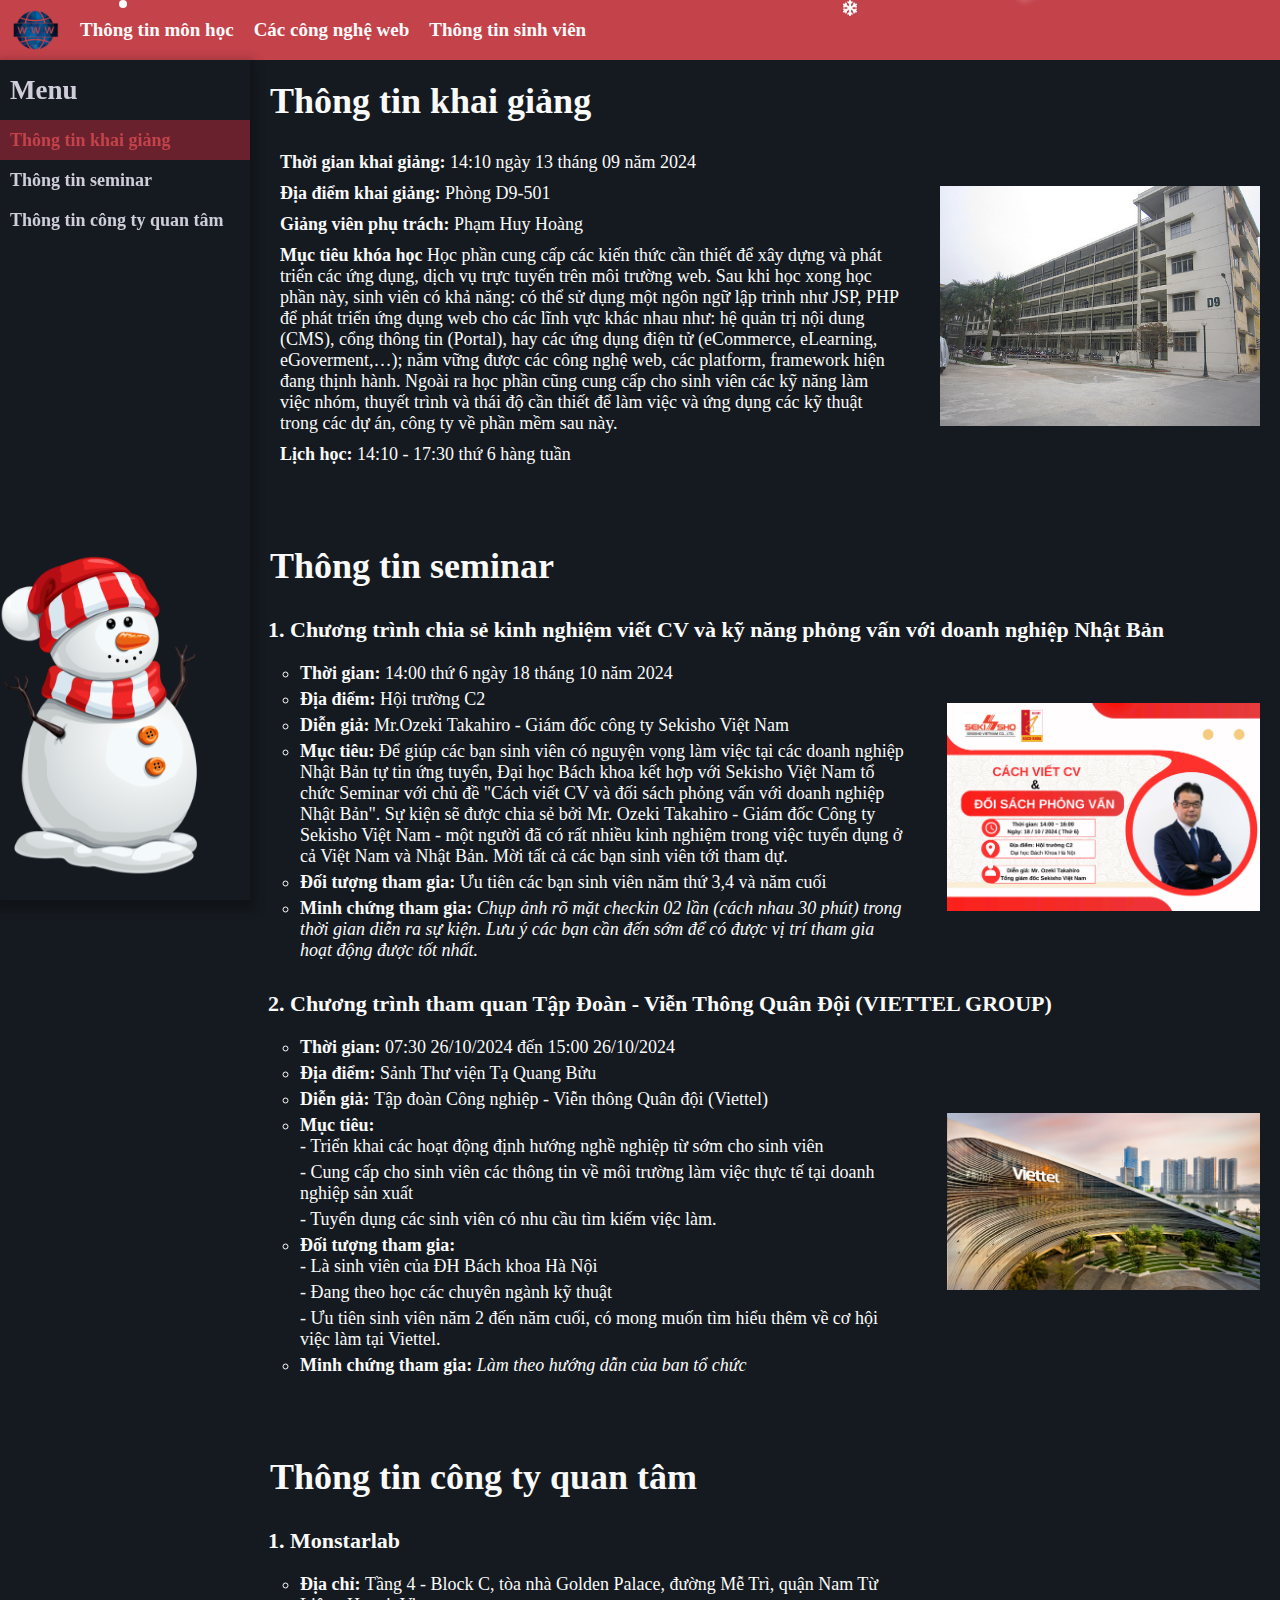
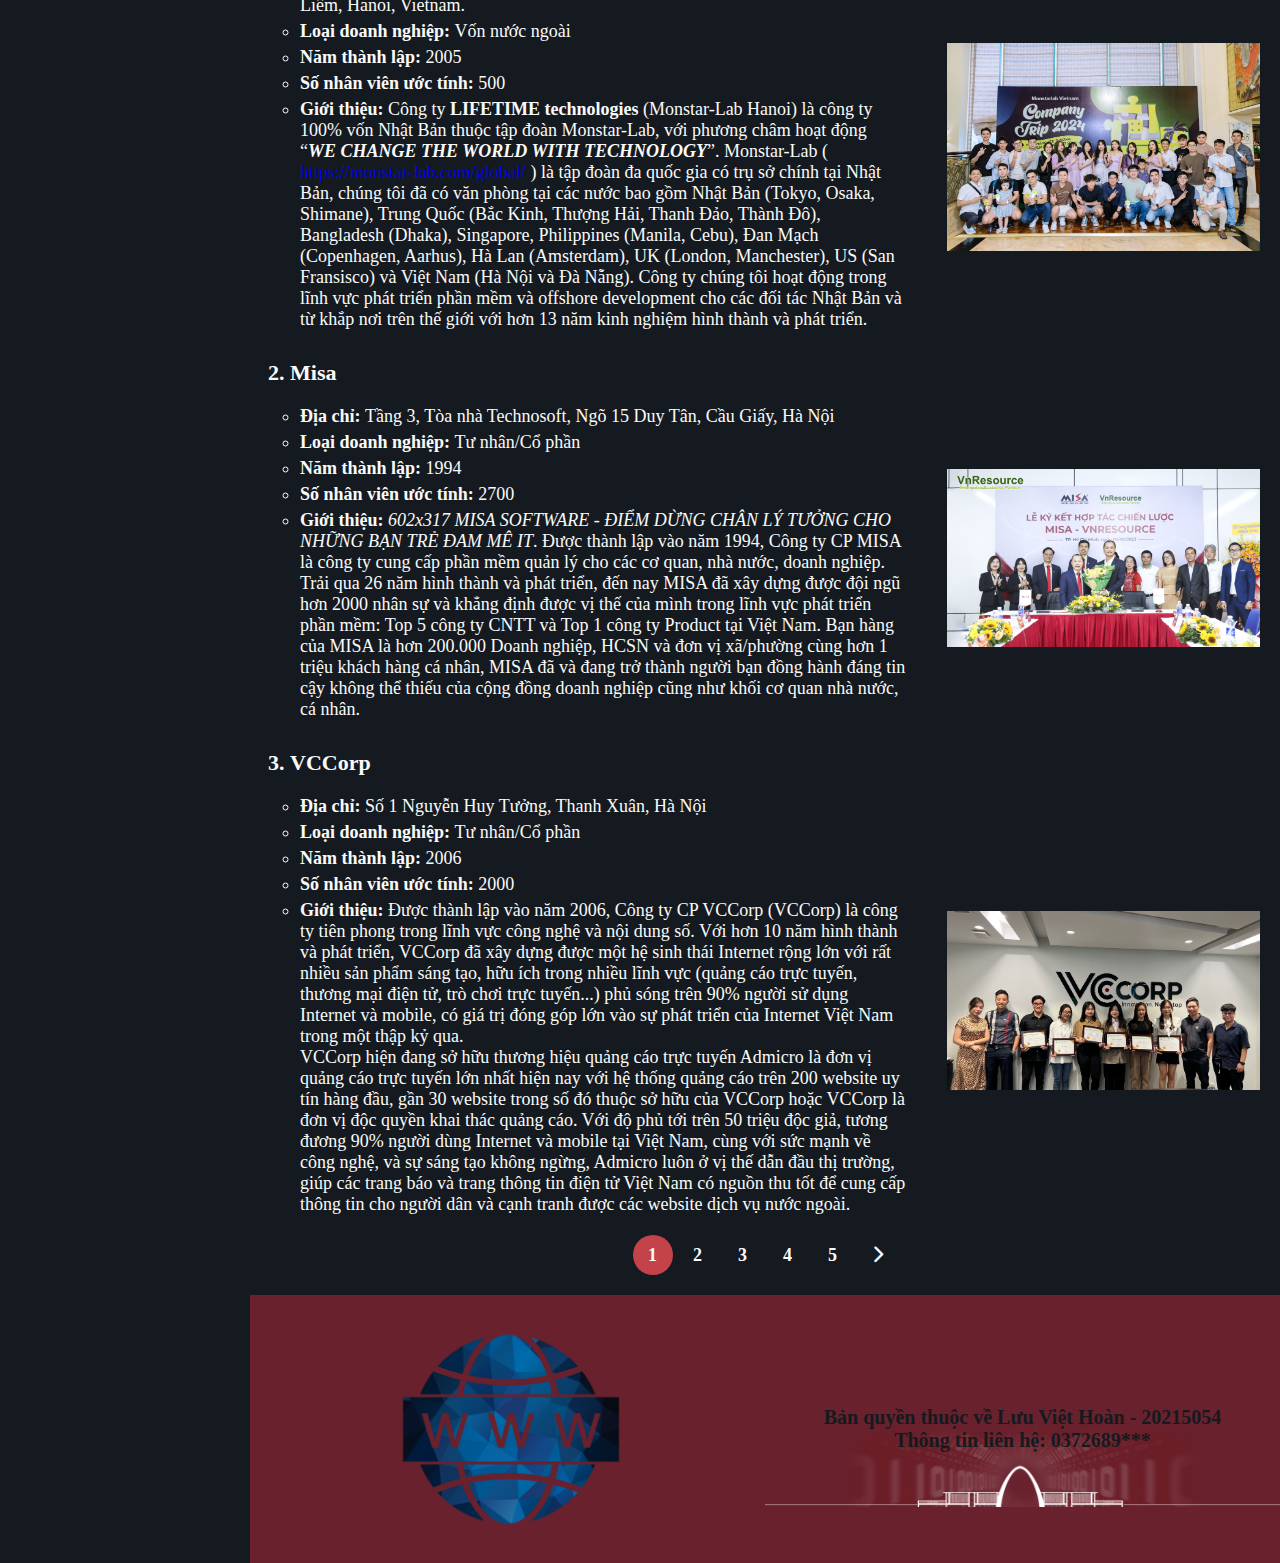
<file: src/index.html>
<!DOCTYPE html>
<html lang="en">
  <head>
    <meta charset="UTF-8" />
    <meta name="viewport" content="width=device-width, initial-scale=1.0" />
    <title>ORA1 - 20215054</title>
    <link rel="stylesheet" href="assets/css/styles.css" />
    <link rel="stylesheet" href="assets/css/index.css" />
    <link
      rel="stylesheet"
      href="https://cdnjs.cloudflare.com/ajax/libs/font-awesome/6.6.0/css/all.min.css"
    />
  </head>
  <body>
    <div class="snow-fall">
      <div class="snow-man">
        <img src="assets/images/snow-man.png" alt="snow-man" />
      </div>
      <div class="snows"></div>
    </div>

    <div class="header">
      <a class="logo-a" href="index.html">
        <img class="logo" src="assets/images/logo.png" />
      </a>

      <div class="header-items">
        <a href="info.html" class="header-item">Thông tin môn học</a>
        <a href="web.html" class="header-item">Các công nghệ web</a>
        <a href="profile.html" class="header-item">Thông tin sinh viên</a>
      </div>

      <button class="sidebar-btn" onclick="handleSidebarOpen()">
        <i class="fa-solid fa-bars"></i>
      </button>
    </div>

    <div class="overlay"></div>

    <div class="menu">
      <a href="info.html" class="menu-item"><i class="fa-solid fa-book"></i></a>
      <a href="web.html" class="menu-item"><i class="fa-solid fa-gear"></i></a>
      <a href="profile.html" class="menu-item">
        <i class="fa-solid fa-address-card"></i
      ></a>
    </div>

    <div class="sidebar">
      <div class="sidebar-header">
        <h2>Menu</h2>
        <button class="sidebar-close-btn" onclick="handleSidebarClose()">
          <i class="fa-solid fa-xmark"></i>
        </button>
      </div>

      <div class="sidebar-content">
        <a
          class="sidebar-item"
          href="#article-1"
          onclick="handleSidebarClick(this)"
          >Thông tin khai giảng</a
        >
        <a
          class="sidebar-item"
          href="#article-2"
          onclick="handleSidebarClick(this)"
          >Thông tin seminar</a
        >
        <a
          class="sidebar-item"
          href="#article-3"
          onclick="handleSidebarClick(this)"
          >Thông tin công ty quan tâm</a
        >
        <a
          class="sidebar-item"
          href="#article-4"
          onclick="handleSidebarClick(this)"
        ></a>
      </div>
    </div>

    <div class="main">
      <div class="article" id="article-1">
        <h1>Thông tin khai giảng</h1>
        <div class="article-content">
          <div class="article-left">
            <span
              ><strong>Thời gian khai giảng: </strong>14:10 ngày 13 tháng 09 năm
              2024</span
            >
            <span><strong>Địa điểm khai giảng: </strong>Phòng D9-501</span>
            <span><strong>Giảng viên phụ trách: </strong>Phạm Huy Hoàng</span>
            <span
              ><strong>Mục tiêu khóa học </strong>Học phần cung cấp các kiến
              thức cần thiết để xây dựng và phát triển các ứng dụng, dịch vụ
              trực tuyến trên môi trường web. Sau khi học xong học phần này,
              sinh viên có khả năng: có thể sử dụng một ngôn ngữ lập trình như
              JSP, PHP để phát triển ứng dụng web cho các lĩnh vực khác nhau
              như: hệ quản trị nội dung (CMS), cổng thông tin (Portal), hay các
              ứng dụng điện tử (eCommerce, eLearning, eGoverment,…); nắm vững
              được các công nghệ web, các platform, framework hiện đang thịnh
              hành. Ngoài ra học phần cũng cung cấp cho sinh viên các kỹ năng
              làm việc nhóm, thuyết trình và thái độ cần thiết để làm việc và
              ứng dụng các kỹ thuật trong các dự án, công ty về phần mềm sau
              này.</span
            >
            <span
              ><strong>Lịch học: </strong>14:10 - 17:30 thứ 6 hàng tuần</span
            >
          </div>
          <div class="article-right">
            <a href="https://ctt.hust.edu.vn/#" target="_blank">
              <img src="assets/images/Index/d9.jpg" alt="avatar" />
            </a>
          </div>
        </div>
      </div>

      <div class="article" id="article-2">
        <h1>Thông tin seminar</h1>
        <ol class="content-list">
          <li>
            <span
              >Chương trình chia sẻ kinh nghiệm viết CV và kỹ năng phỏng vấn với
              doanh nghiệp Nhật Bản</span
            >
            <div class="article-content">
              <div class="article-left">
                <ul class="content-item-list">
                  <li>
                    <strong>Thời gian: </strong>14:00 thứ 6 ngày 18 tháng 10 năm
                    2024
                  </li>
                  <li><strong>Địa điểm: </strong>Hội trường C2</li>
                  <li>
                    <strong>Diễn giả: </strong>Mr.Ozeki Takahiro - Giám đốc công
                    ty Sekisho Việt Nam
                  </li>
                  <li>
                    <strong>Mục tiêu: </strong>Để giúp các bạn sinh viên có
                    nguyện vọng làm việc tại các doanh nghiệp Nhật Bản tự tin
                    ứng tuyển, Đại học Bách khoa kết hợp với Sekisho Việt Nam tổ
                    chức Seminar với chủ đề "Cách viết CV và đối sách phỏng vấn
                    với doanh nghiệp Nhật Bản". Sự kiện sẽ được chia sẻ bởi Mr.
                    Ozeki Takahiro - Giám đốc Công ty Sekisho Việt Nam - một
                    người đã có rất nhiều kinh nghiệm trong việc tuyển dụng ở cả
                    Việt Nam và Nhật Bản. Mời tất cả các bạn sinh viên tới tham
                    dự.
                  </li>
                  <li>
                    <strong>Đối tượng tham gia: </strong>Ưu tiên các bạn sinh
                    viên năm thứ 3,4 và năm cuối
                  </li>
                  <li>
                    <strong>Minh chứng tham gia: </strong>
                    <em
                      >Chụp ảnh rõ mặt checkin 02 lần (cách nhau 30 phút) trong
                      thời gian diễn ra sự kiện. Lưu ý các bạn cần đến sớm để có
                      được vị trí tham gia hoạt động được tốt nhất.</em
                    >
                  </li>
                </ul>
              </div>

              <div class="article-right">
                <a
                  href="https://ctsv.hust.edu.vn/#/hoat-dong/12205/chi-tiet"
                  target="_blank"
                >
                  <img
                    src="assets/images/Index/seminar-1.jpg"
                    alt="seminar-1"
                  />
                </a>
              </div>
            </div>
          </li>

          <li>
            <span
              >Chương trình tham quan Tập Đoàn - Viễn Thông Quân Đội (VIETTEL
              GROUP)</span
            >
            <div class="article-content">
              <div class="article-left">
                <ul class="content-item-list">
                  <li>
                    <strong>Thời gian: </strong>07:30 26/10/2024 đến 15:00
                    26/10/2024
                  </li>
                  <li><strong>Địa điểm: </strong>Sảnh Thư viện Tạ Quang Bửu</li>
                  <li>
                    <strong>Diễn giả: </strong>Tập đoàn Công nghiệp - Viễn thông
                    Quân đội (Viettel)
                  </li>
                  <li>
                    <strong>Mục tiêu: </strong>
                    <div class="content-sub-list">
                      <span
                        >- Triển khai các hoạt động định hướng nghề nghiệp từ
                        sớm cho sinh viên</span
                      >
                      <span
                        >- Cung cấp cho sinh viên các thông tin về môi trường
                        làm việc thực tế tại doanh nghiệp sản xuất</span
                      >
                      <span
                        >- Tuyển dụng các sinh viên có nhu cầu tìm kiếm việc
                        làm.</span
                      >
                    </div>
                  </li>
                  <li>
                    <strong>Đối tượng tham gia: </strong>
                    <div class="content-sub-list">
                      <span>- Là sinh viên của ĐH Bách khoa Hà Nội</span>
                      <span>- Đang theo học các chuyên ngành kỹ thuật</span>
                      <span
                        >- Ưu tiên sinh viên năm 2 đến năm cuối, có mong muốn
                        tìm hiểu thêm về cơ hội việc làm tại Viettel.</span
                      >
                    </div>
                  </li>
                  <li>
                    <strong>Minh chứng tham gia: </strong>
                    <em>Làm theo hướng dẫn của ban tổ chức</em>
                  </li>
                </ul>
              </div>

              <div class="article-right">
                <a
                  href="https://ctsv.hust.edu.vn/#/hoat-dong/12211/chi-tiet"
                  target="_blank"
                >
                  <img
                    src="assets/images/Index/seminar-2.jpg"
                    alt="seminar-2"
                  />
                </a>
              </div>
            </div>
          </li>
        </ol>
      </div>

      <div class="article" id="article-3">
        <h1>Thông tin công ty quan tâm</h1>
        <ol class="content-list">
          <li>
            <span>Monstarlab</span>
            <div class="article-content">
              <div class="article-left">
                <ul class="content-item-list">
                  <li>
                    <strong>Địa chỉ: </strong>Tầng 4 - Block C, tòa nhà Golden
                    Palace, đường Mễ Trì, quận Nam Từ Liêm, Hanoi, Vietnam.
                  </li>
                  <li><strong>Loại doanh nghiệp: </strong>Vốn nước ngoài</li>
                  <li><strong>Năm thành lập: </strong>2005</li>
                  <li><strong>Số nhân viên ước tính: </strong>500</li>
                  <li>
                    <strong>Giới thiệu: </strong>Công ty
                    <strong>LIFETIME technologies</strong> (Monstar-Lab Hanoi)
                    là công ty 100% vốn Nhật Bản thuộc tập đoàn Monstar-Lab, với
                    phương châm hoạt động “<strong
                      ><em>WE CHANGE THE WORLD WITH TECHNOLOGY</em></strong
                    >”. Monstar-Lab (
                    <a href="https://monstar-lab.com/global/" target="_blank"
                      >https://monstar-lab.com/global/</a
                    >
                    ) là tập đoàn đa quốc gia có trụ sở chính tại Nhật Bản,
                    chúng tôi đã có văn phòng tại các nước bao gồm Nhật Bản
                    (Tokyo, Osaka, Shimane), Trung Quốc (Bắc Kinh, Thượng Hải,
                    Thanh Đảo, Thành Đô), Bangladesh (Dhaka), Singapore,
                    Philippines (Manila, Cebu), Đan Mạch (Copenhagen, Aarhus),
                    Hà Lan (Amsterdam), UK (London, Manchester), US (San
                    Fransisco) và Việt Nam (Hà Nội và Đà Nẵng). Công ty chúng
                    tôi hoạt động trong lĩnh vực phát triển phần mềm và offshore
                    development cho các đối tác Nhật Bản và từ khắp nơi trên thế
                    giới với hơn 13 năm kinh nghiệm hình thành và phát triển.
                  </li>
                </ul>
              </div>

              <div class="article-right">
                <a href="https://monstar-lab.com/vn/" target="_blank">
                  <img src="assets/images/Index/company-1.jpg" alt="com-1" />
                </a>
              </div>
            </div>
          </li>

          <li>
            <span>Misa</span>
            <div class="article-content">
              <div class="article-left">
                <ul class="content-item-list">
                  <li>
                    <strong>Địa chỉ: </strong>Tầng 3, Tòa nhà Technosoft, Ngõ 15
                    Duy Tân, Cầu Giấy, Hà Nội
                  </li>
                  <li><strong>Loại doanh nghiệp: </strong>Tư nhân/Cổ phần</li>
                  <li><strong>Năm thành lập: </strong>1994</li>
                  <li><strong>Số nhân viên ước tính: </strong>2700</li>
                  <li>
                    <strong>Giới thiệu: </strong
                    ><em
                      >602x317 MISA SOFTWARE - ĐIỂM DỪNG CHÂN LÝ TƯỞNG CHO NHỮNG
                      BẠN TRẺ ĐAM MÊ IT</em
                    >. Được thành lập vào năm 1994, Công ty CP MISA là công ty
                    cung cấp phần mềm quản lý cho các cơ quan, nhà nước, doanh
                    nghiệp. Trải qua 26 năm hình thành và phát triển, đến nay
                    MISA đã xây dựng được đội ngũ hơn 2000 nhân sự và khẳng định
                    được vị thế của mình trong lĩnh vực phát triển phần mềm: Top
                    5 công ty CNTT và Top 1 công ty Product tại Việt Nam. Bạn
                    hàng của MISA là hơn 200.000 Doanh nghiệp, HCSN và đơn vị
                    xã/phường cùng hơn 1 triệu khách hàng cá nhân, MISA đã và
                    đang trở thành người bạn đồng hành đáng tin cậy không thể
                    thiếu của cộng đồng doanh nghiệp cũng như khối cơ quan nhà
                    nước, cá nhân.
                  </li>
                </ul>
              </div>
              <div class="article-right">
                <a href="https://www.misa.vn/" target="_blank">
                  <img src="assets/images/Index/company-2.png" alt="com-2" />
                </a>
              </div>
            </div>
          </li>

          <li>
            <span>VCCorp</span>
            <div class="article-content">
              <div class="article-left">
                <ul class="content-item-list">
                  <li>
                    <strong>Địa chỉ: </strong>Số 1 Nguyễn Huy Tưởng, Thanh Xuân,
                    Hà Nội
                  </li>
                  <li><strong>Loại doanh nghiệp: </strong>Tư nhân/Cổ phần</li>
                  <li><strong>Năm thành lập: </strong>2006</li>
                  <li><strong>Số nhân viên ước tính: </strong>2000</li>
                  <li>
                    <strong>Giới thiệu: </strong>Được thành lập vào năm 2006,
                    Công ty CP VCCorp (VCCorp) là công ty tiên phong trong lĩnh
                    vực công nghệ và nội dung số. Với hơn 10 năm hình thành và
                    phát triển, VCCorp đã xây dựng được một hệ sinh thái
                    Internet rộng lớn với rất nhiều sản phẩm sáng tạo, hữu ích
                    trong nhiều lĩnh vực (quảng cáo trực tuyến, thương mại điện
                    tử, trò chơi trực tuyến...) phủ sóng trên 90% người sử dụng
                    Internet và mobile, có giá trị đóng góp lớn vào sự phát
                    triển của Internet Việt Nam trong một thập kỷ qua.<br />
                    VCCorp hiện đang sở hữu thương hiệu quảng cáo trực tuyến
                    Admicro là đơn vị quảng cáo trực tuyến lớn nhất hiện nay với
                    hệ thống quảng cáo trên 200 website uy tín hàng đầu, gần 30
                    website trong số đó thuộc sở hữu của VCCorp hoặc VCCorp là
                    đơn vị độc quyền khai thác quảng cáo. Với độ phủ tới trên 50
                    triệu độc giả, tương đương 90% người dùng Internet và mobile
                    tại Việt Nam, cùng với sức mạnh về công nghệ, và sự sáng tạo
                    không ngừng, Admicro luôn ở vị thế dẫn đầu thị trường, giúp
                    các trang báo và trang thông tin điện tử Việt Nam có nguồn
                    thu tốt để cung cấp thông tin cho người dân và cạnh tranh
                    được các website dịch vụ nước ngoài.
                  </li>
                </ul>
              </div>

              <div class="article-right">
                <a href="https://vccorp.vn/" target="_blank">
                  <img src="assets/images/Index/company-3.jpg" alt="com-3" />
                </a>
              </div>
            </div>
          </li>
        </ol>
      </div>

      <div class="pagination">
        <div class="pagination-item active">1</div>
        <div class="pagination-item">2</div>
        <div class="pagination-item">3</div>
        <div class="pagination-item">4</div>
        <div class="pagination-item">5</div>
        <div class="pagination-item next-btn">
          <i class="fa-solid fa-chevron-right"></i>
        </div>
      </div>
    </div>

    <div class="footer">
      <div class="footer-left">
        <img src="assets/images/logo.png" alt="logo" />
      </div>
      <div class="footer-right">
        <span>Bản quyền thuộc về Lưu Việt Hoàn - 20215054</span>
        <span>Thông tin liên hệ: 0372689***</span>
      </div>
    </div>

    <script src="assets/js/index.js"></script>
    <script src="assets/js/snow.js"></script>
  </body>
</html>
</file>
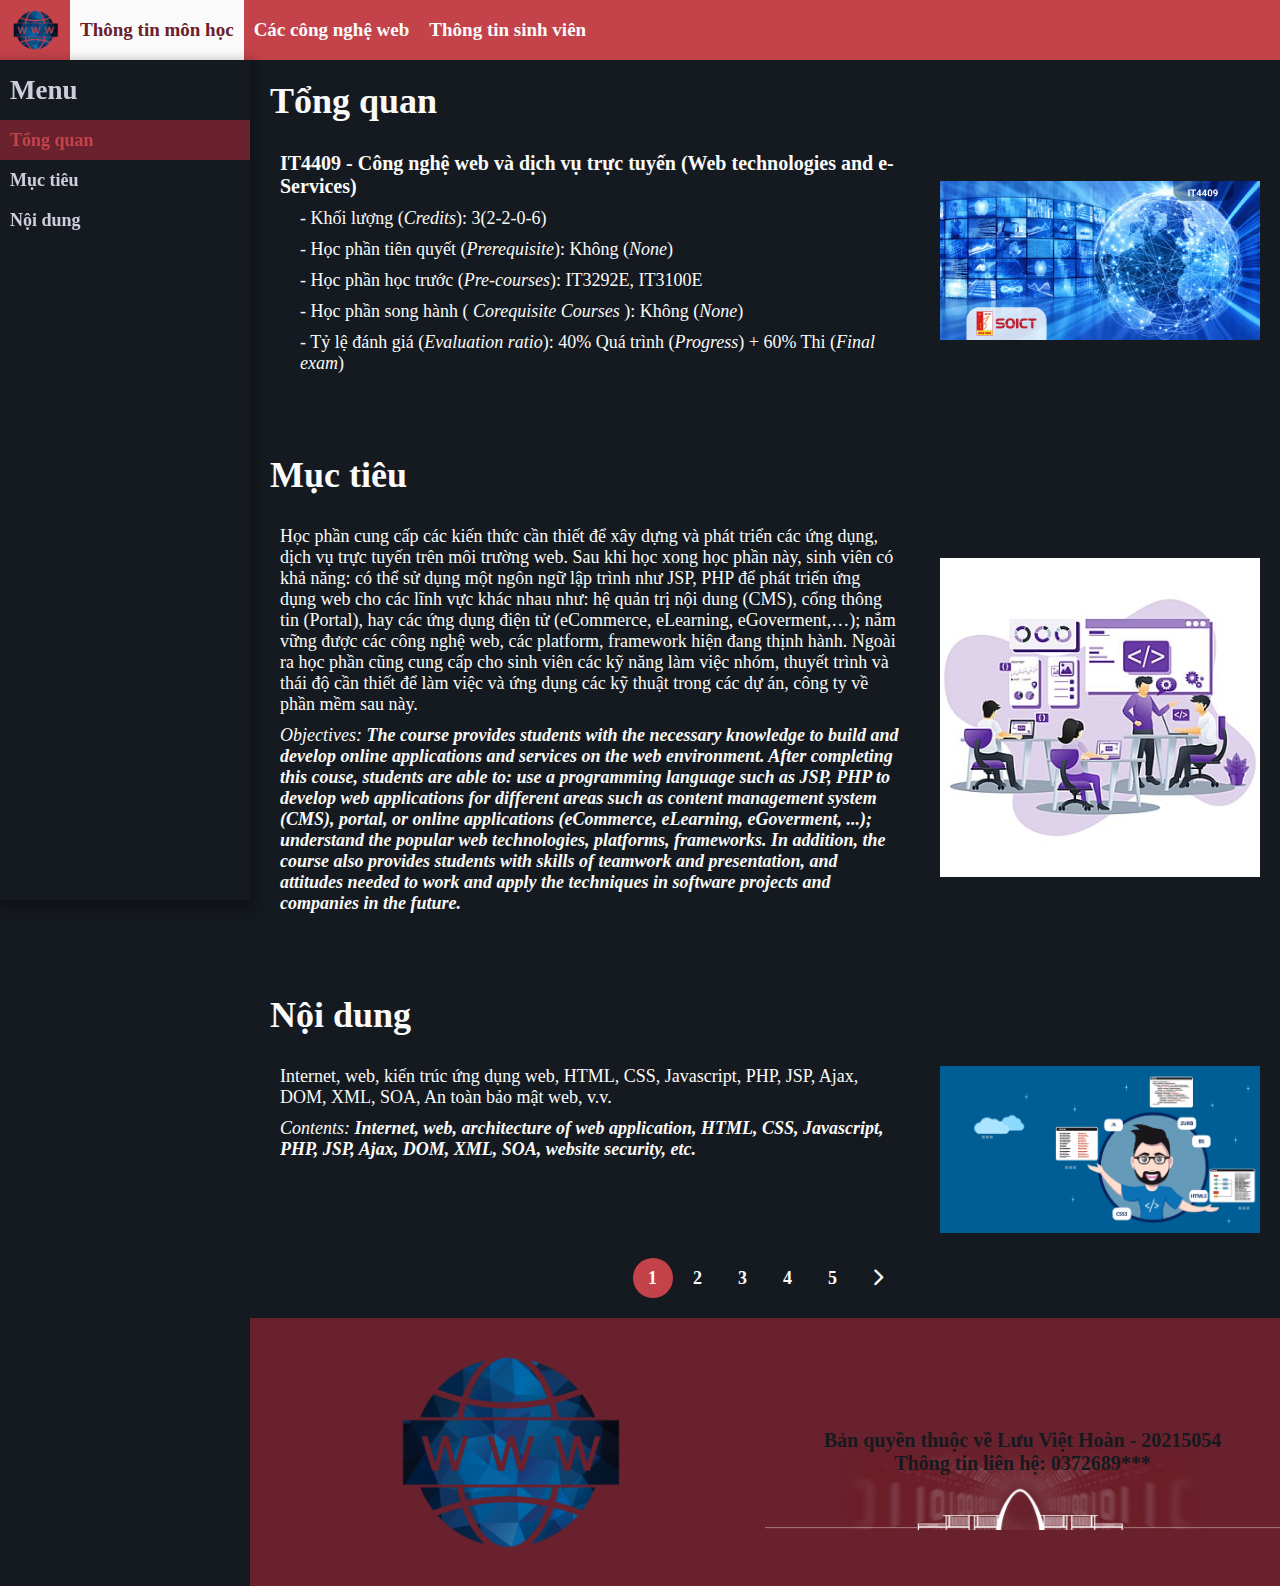
<file: src/info.html>
<!DOCTYPE html>
<html lang="en">
  <head>
    <meta charset="UTF-8" />
    <meta name="viewport" content="width=device-width, initial-scale=1.0" />
    <title>ORA1 - 20215054</title>
    <link rel="stylesheet" href="assets/css/styles.css" />
    <link rel="stylesheet" href="assets/css/info.css" />
    <link
      rel="stylesheet"
      href="https://cdnjs.cloudflare.com/ajax/libs/font-awesome/6.6.0/css/all.min.css"
    />
  </head>
  <body>
    <div class="header">
      <a class="logo-a" href="index.html">
        <img class="logo" src="assets/images/logo.png" />
      </a>

      <div class="header-items">
        <a href="info.html" class="header-item active">Thông tin môn học</a>
        <a href="web.html" class="header-item">Các công nghệ web</a>
        <a href="profile.html" class="header-item">Thông tin sinh viên</a>
      </div>

      <button class="sidebar-btn" onclick="handleSidebarOpen()">
        <i class="fa-solid fa-bars"></i>
      </button>
    </div>

    <div class="overlay"></div>

    <div class="menu">
      <a href="info.html" class="menu-item active"
        ><i class="fa-solid fa-book"></i
      ></a>
      <a href="web.html" class="menu-item"><i class="fa-solid fa-gear"></i></a>
      <a href="profile.html" class="menu-item">
        <i class="fa-solid fa-address-card"></i
      ></a>
    </div>

    <div class="sidebar">
      <div class="sidebar-header">
        <h2>Menu</h2>
        <button class="sidebar-close-btn" onclick="handleSidebarClose()">
          <i class="fa-solid fa-xmark"></i>
        </button>
      </div>

      <div class="sidebar-content">
        <a
          class="sidebar-item"
          href="#article-1"
          onclick="handleSidebarClick(this)"
          >Tổng quan</a
        >
        <a
          class="sidebar-item"
          href="#article-2"
          onclick="handleSidebarClick(this)"
          >Mục tiêu</a
        >
        <a
          class="sidebar-item"
          href="#article-3"
          onclick="handleSidebarClick(this)"
          >Nội dung</a
        >
      </div>
    </div>

    <div class="main">
      <div class="article" id="article-1">
        <h1>Tổng quan</h1>
        <div class="article-content">
          <div class="article-left">
            <div class="course-name">
              IT4409 - Công nghệ web và dịch vụ trực tuyến (Web technologies and
              e-Services)
            </div>
            <div class="course-info">
              <span>- Khối lượng (<em>Credits</em>): 3(2-2-0-6)</span>
              <span
                >- Học phần tiên quyết (<em>Prerequisite</em>): Không
                (<em>None</em>)</span
              >
              <span
                >- Học phần học trước (<em>Pre-courses</em>): IT3292E,
                IT3100E</span
              >
              <span
                >- Học phần song hành (
                <em>Corequisite Courses</em>
                ): Không (<em>None</em>)</span
              >
              <span
                >- Tỷ lệ đánh giá (<em>Evaluation ratio</em>): 40% Quá trình
                (<em>Progress</em>) + 60% Thi (<em>Final exam</em>)</span
              >
            </div>
          </div>

          <div class="article-right">
            <a
              href="https://soict.daotao.ai/courses/course-v1:SoICT+IT4409+2022-1/about"
              target="_blank"
            >
              <img src="assets/images/Info/course-logo.jpg" alt="course-logo" />
            </a>
          </div>
        </div>
      </div>

      <div class="article" id="article-2">
        <h1>Mục tiêu</h1>
        <div class="article-content">
          <div class="article-left">
            <div class="goal-vn">
              Học phần cung cấp các kiến thức cần thiết để xây dựng và phát
              triển các ứng dụng, dịch vụ trực tuyến trên môi trường web. Sau
              khi học xong học phần này, sinh viên có khả năng: có thể sử dụng
              một ngôn ngữ lập trình như JSP, PHP để phát triển ứng dụng web cho
              các lĩnh vực khác nhau như: hệ quản trị nội dung (CMS), cổng thông
              tin (Portal), hay các ứng dụng điện tử (eCommerce, eLearning,
              eGoverment,…); nắm vững được các công nghệ web, các platform,
              framework hiện đang thịnh hành. Ngoài ra học phần cũng cung cấp
              cho sinh viên các kỹ năng làm việc nhóm, thuyết trình và thái độ
              cần thiết để làm việc và ứng dụng các kỹ thuật trong các dự án,
              công ty về phần mềm sau này.
            </div>
            <div class="goal-en">
              <span>Objectives: </span>
              <span
                >The course provides students with the necessary knowledge to
                build and develop online applications and services on the web
                environment. After completing this couse, students are able to:
                use a programming language such as JSP, PHP to develop web
                applications for different areas such as content management
                system (CMS), portal, or online applications (eCommerce,
                eLearning, eGoverment, ...); understand the popular web
                technologies, platforms, frameworks. In addition, the course
                also provides students with skills of teamwork and presentation,
                and attitudes needed to work and apply the techniques in
                software projects and companies in the future.</span
              >
            </div>
          </div>

          <div class="article-right">
            <a
              href="https://soict.daotao.ai/courses/course-v1:SoICT+IT4409+2022-1/about"
              target="_blank"
            >
              <img src="assets/images/Info/web-2.jpg" alt="web-learning" />
            </a>
          </div>
        </div>
      </div>

      <div class="article" id="article-3">
        <h1>Nội dung</h1>
        <div class="article-content">
          <div class="article-left">
            <div class="course-content-vn">
              Internet, web, kiến trúc ứng dụng web, HTML, CSS, Javascript, PHP,
              JSP, Ajax, DOM, XML, SOA, An toàn bảo mật web, v.v.
            </div>
            <div class="course-content-en">
              <span>Contents: </span>
              <span
                >Internet, web, architecture of web application, HTML, CSS,
                Javascript, PHP, JSP, Ajax, DOM, XML, SOA, website security,
                etc.</span
              >
            </div>
          </div>

          <div class="article-right">
            <a
              href="https://soict.daotao.ai/courses/course-v1:SoICT+IT4409+2022-1/about"
              target="_blank"
            >
              <img src="assets/images/Info/web.png" alt="react" />
            </a>
          </div>
        </div>
      </div>

      <div class="pagination">
        <div class="pagination-item active">1</div>
        <div class="pagination-item">2</div>
        <div class="pagination-item">3</div>
        <div class="pagination-item">4</div>
        <div class="pagination-item">5</div>
        <div class="pagination-item next-btn">
          <i class="fa-solid fa-chevron-right"></i>
        </div>
      </div>
    </div>

    <div class="footer">
      <div class="footer-left">
        <img src="assets/images/logo.png" alt="logo" />
      </div>
      <div class="footer-right">
        <span>Bản quyền thuộc về Lưu Việt Hoàn - 20215054</span>
        <span>Thông tin liên hệ: 0372689***</span>
      </div>
    </div>

    <script src="assets/js/index.js"></script>
  </body>
</html>
</file>
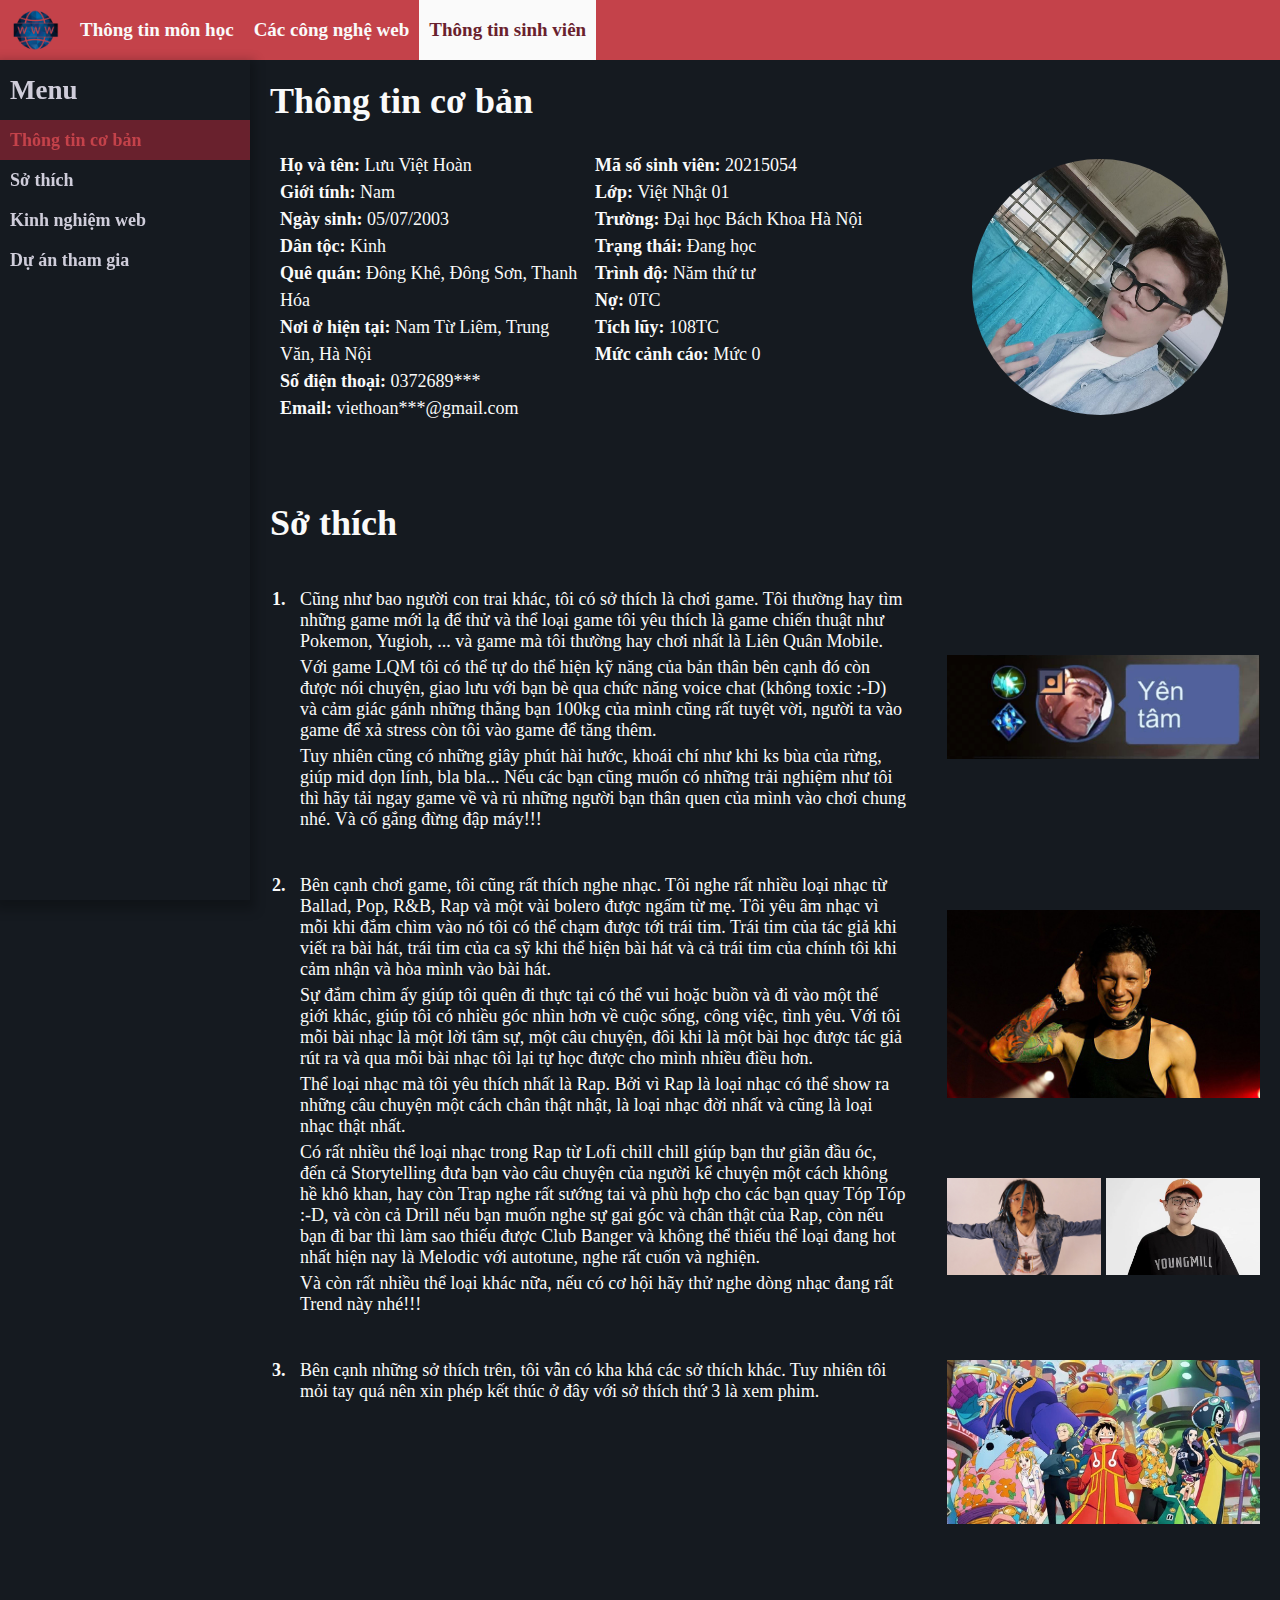
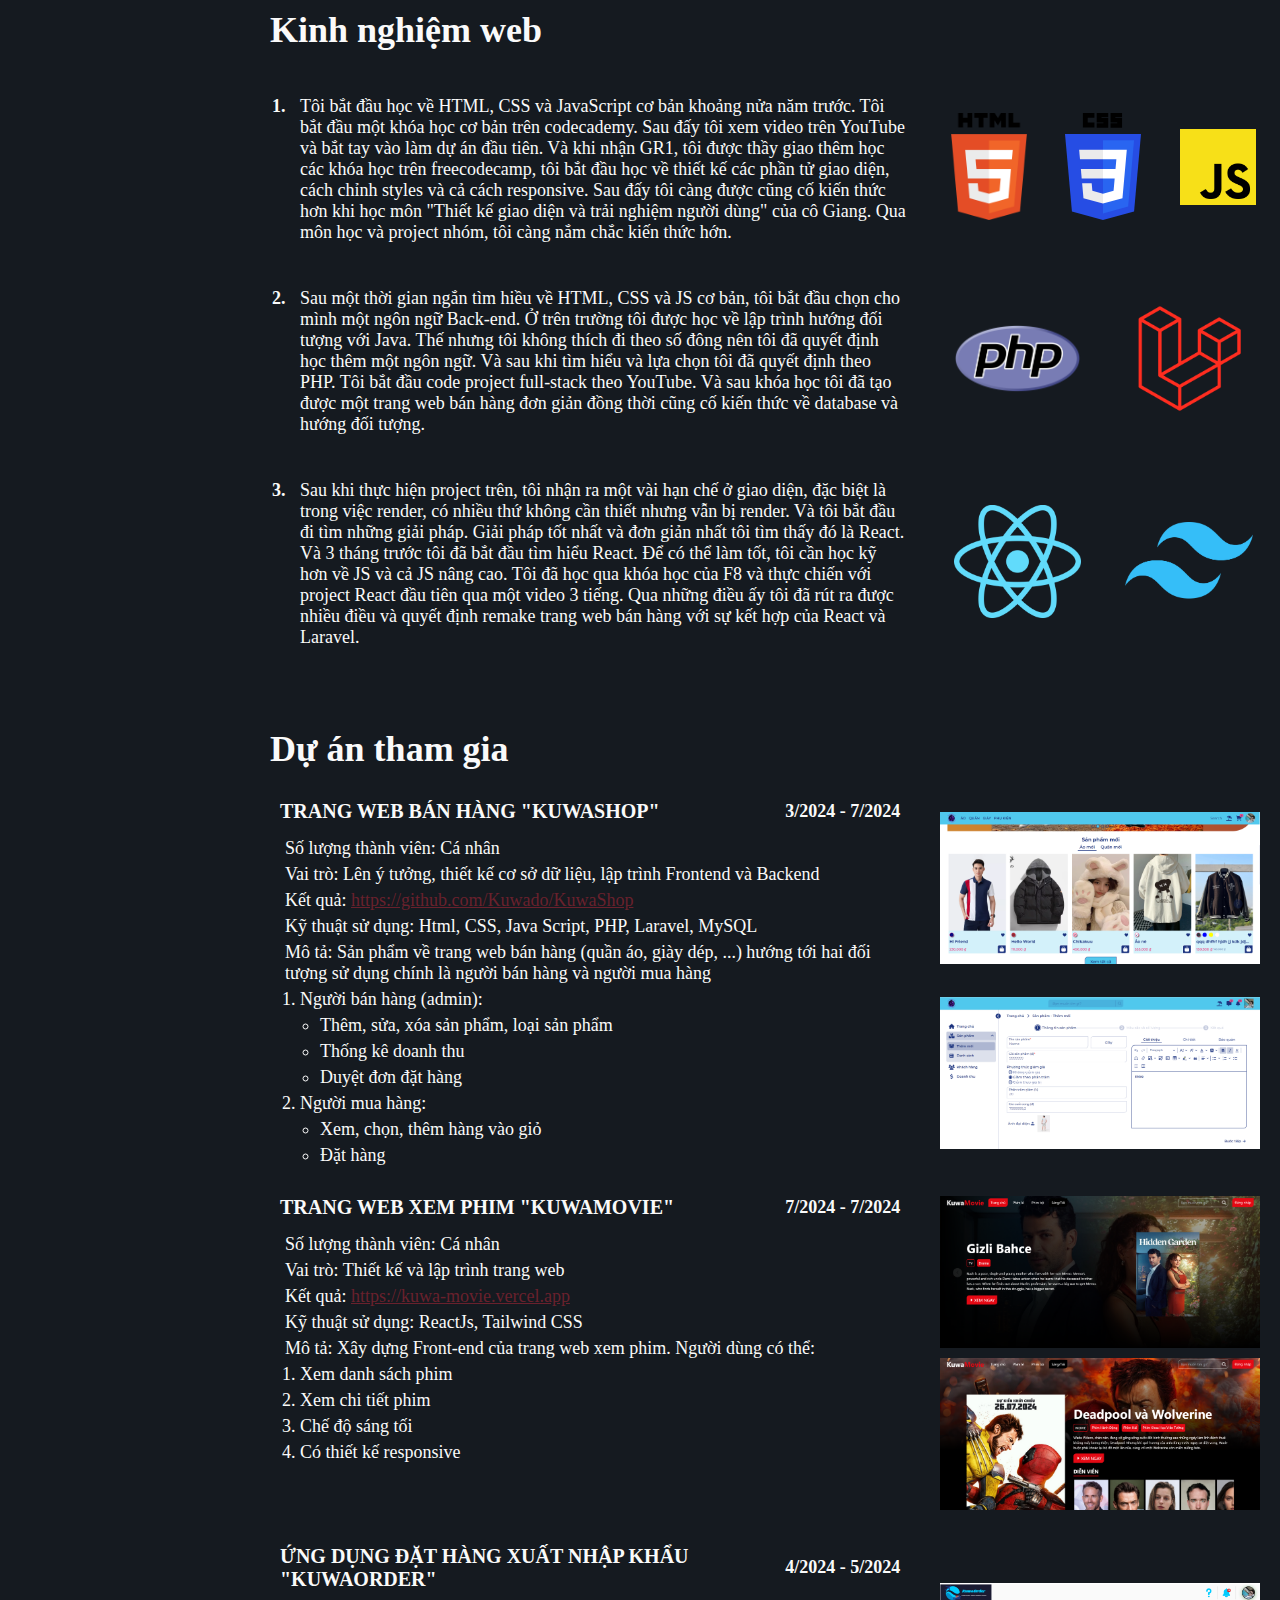
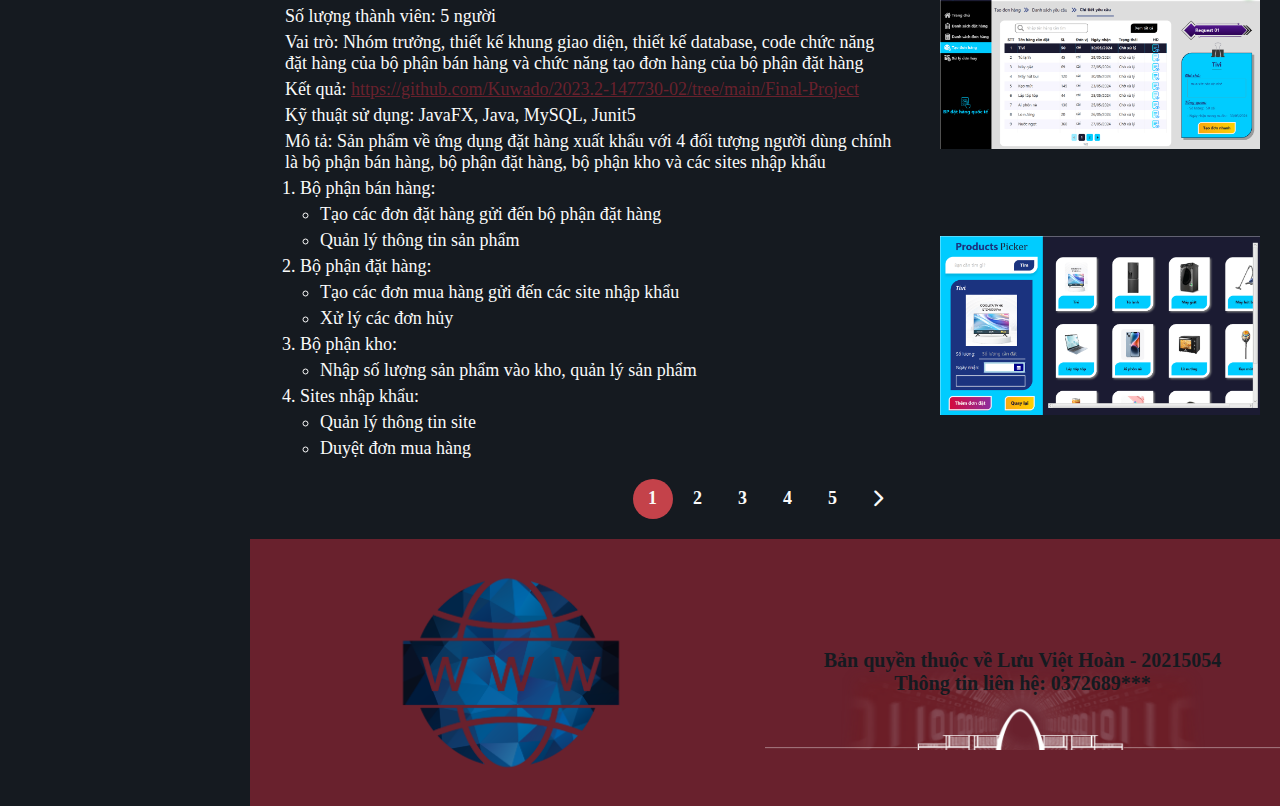
<file: src/profile.html>
<!DOCTYPE html>
<html lang="en">
  <head>
    <meta charset="UTF-8" />
    <meta name="viewport" content="width=device-width, initial-scale=1.0" />
    <title>ORA1 - 20215054</title>
    <link rel="stylesheet" href="assets/css/styles.css" />
    <link rel="stylesheet" href="assets/css/profile.css" />
    <link
      rel="stylesheet"
      href="https://cdnjs.cloudflare.com/ajax/libs/font-awesome/6.6.0/css/all.min.css"
    />
  </head>
  <body>
    <div class="header">
      <a class="logo-a" href="index.html">
        <img class="logo" src="assets/images/logo.png" />
      </a>

      <div class="header-items">
        <a href="info.html" class="header-item">Thông tin môn học</a>
        <a href="web.html" class="header-item">Các công nghệ web</a>
        <a href="profile.html" class="header-item active"
          >Thông tin sinh viên</a
        >
      </div>

      <button class="sidebar-btn" onclick="handleSidebarOpen()">
        <i class="fa-solid fa-bars"></i>
      </button>
    </div>

    <div class="overlay"></div>

    <div class="menu">
      <a href="info.html" class="menu-item"><i class="fa-solid fa-book"></i></a>
      <a href="web.html" class="menu-item"><i class="fa-solid fa-gear"></i></a>
      <a href="profile.html" class="menu-item active">
        <i class="fa-solid fa-address-card"></i
      ></a>
    </div>

    <div class="sidebar">
      <div class="sidebar-header">
        <h2>Menu</h2>
        <button class="sidebar-close-btn" onclick="handleSidebarClose()">
          <i class="fa-solid fa-xmark"></i>
        </button>
      </div>

      <div class="sidebar-content">
        <a
          class="sidebar-item"
          href="#article-1"
          onclick="handleSidebarClick(this)"
          >Thông tin cơ bản</a
        >
        <a
          class="sidebar-item"
          href="#article-2"
          onclick="handleSidebarClick(this)"
          >Sở thích</a
        >
        <a
          class="sidebar-item"
          href="#article-3"
          onclick="handleSidebarClick(this)"
          >Kinh nghiệm web</a
        >
        <a
          class="sidebar-item"
          href="#article-4"
          onclick="handleSidebarClick(this)"
          >Dự án tham gia</a
        >
      </div>
    </div>

    <div class="main">
      <div class="article" id="article-1">
        <h1>Thông tin cơ bản</h1>
        <div class="article-content">
          <div class="article-left">
            <div class="article-content-left">
              <p><strong>Họ và tên: </strong>Lưu Việt Hoàn</p>
              <p><strong>Giới tính: </strong>Nam</p>
              <p><strong>Ngày sinh: </strong>05/07/2003</p>
              <p><strong>Dân tộc: </strong>Kinh</p>
              <p><strong>Quê quán: </strong>Đông Khê, Đông Sơn, Thanh Hóa</p>
              <p>
                <strong>Nơi ở hiện tại: </strong>Nam Từ Liêm, Trung Văn, Hà Nội
              </p>
              <p><strong>Số điện thoại: </strong>0372689***</p>
              <p><strong>Email: </strong>viethoan***@gmail.com</p>
            </div>
            <div class="article-content-right">
              <p><strong>Mã số sinh viên: </strong>20215054</p>
              <p><strong>Lớp: </strong>Việt Nhật 01</p>
              <p><strong>Trường: </strong>Đại học Bách Khoa Hà Nội</p>
              <p><strong>Trạng thái: </strong>Đang học</p>
              <p><strong>Trình độ: </strong>Năm thứ tư</p>
              <p><strong>Nợ: </strong>0TC</p>
              <p><strong>Tích lũy: </strong>108TC</p>
              <p><strong>Mức cảnh cáo: </strong>Mức 0</p>
            </div>
          </div>

          <div class="article-right">
            <a href="https://www.facebook.com/?locale=vi_VN" target="_blank">
              <img src="assets/images/Profile/avatar.jpg" alt="avatar" />
            </a>
          </div>
        </div>
      </div>

      <div class="article" id="article-2">
        <h1>Sở thích</h1>
        <ol class="content-list">
          <li>
            <div class="article-content">
              <div class="article-left">
                <div class="content-sub-list">
                  <span>
                    Cũng như bao người con trai khác, tôi có sở thích là chơi
                    game. Tôi thường hay tìm những game mới lạ để thử và thể
                    loại game tôi yêu thích là game chiến thuật như Pokemon,
                    Yugioh, ... và game mà tôi thường hay chơi nhất là Liên Quân
                    Mobile.
                  </span>
                  <span>
                    Với game LQM tôi có thể tự do thể hiện kỹ năng của bản thân
                    bên cạnh đó còn được nói chuyện, giao lưu với bạn bè qua
                    chức năng voice chat (không toxic :-D) và cảm giác gánh
                    những thằng bạn 100kg của mình cũng rất tuyệt vời, người ta
                    vào game để xả stress còn tôi vào game để tăng thêm.
                  </span>
                  <span>
                    Tuy nhiên cũng có những giây phút hài hước, khoái chí như
                    khi ks bùa của rừng, giúp mid dọn lính, bla bla... Nếu các
                    bạn cũng muốn có những trải nghiệm như tôi thì hãy tải ngay
                    game về và rủ những người bạn thân quen của mình vào chơi
                    chung nhé. Và cố gắng đừng đập máy!!!
                  </span>
                </div>
              </div>
              <div class="article-right">
                <a href="https://lienquan.garena.vn" target="_blank">
                  <img
                    src="assets/images/Profile/lienquan.png"
                    alt="lienquan"
                  />
                </a>
              </div>
            </div>
          </li>

          <li>
            <div class="article-content">
              <div class="article-left">
                <div class="content-sub-list">
                  <span>
                    Bên cạnh chơi game, tôi cũng rất thích nghe nhạc. Tôi nghe
                    rất nhiều loại nhạc từ Ballad, Pop, R&B, Rap và một vài
                    bolero được ngấm từ mẹ. Tôi yêu âm nhạc vì mỗi khi đắm chìm
                    vào nó tôi có thể chạm được tới trái tim. Trái tim của tác
                    giả khi viết ra bài hát, trái tim của ca sỹ khi thể hiện bài
                    hát và cả trái tim của chính tôi khi cảm nhận và hòa mình
                    vào bài hát.
                  </span>
                  <span>
                    Sự đắm chìm ấy giúp tôi quên đi thực tại có thể vui hoặc
                    buồn và đi vào một thế giới khác, giúp tôi có nhiều góc nhìn
                    hơn về cuộc sống, công việc, tình yêu. Với tôi mỗi bài nhạc
                    là một lời tâm sự, một câu chuyện, đôi khi là một bài học
                    được tác giả rút ra và qua mỗi bài nhạc tôi lại tự học được
                    cho mình nhiều điều hơn.
                  </span>
                  <span>
                    Thể loại nhạc mà tôi yêu thích nhất là Rap. Bởi vì Rap là
                    loại nhạc có thể show ra những câu chuyện một cách chân thật
                    nhật, là loại nhạc đời nhất và cũng là loại nhạc thật nhất.
                  </span>
                  <span>
                    Có rất nhiều thể loại nhạc trong Rap từ Lofi chill chill
                    giúp bạn thư giãn đầu óc, đến cả Storytelling đưa bạn vào
                    câu chuyện của người kể chuyện một cách không hề khô khan,
                    hay còn Trap nghe rất sướng tai và phù hợp cho các bạn quay
                    Tóp Tóp :-D, và còn cả Drill nếu bạn muốn nghe sự gai góc và
                    chân thật của Rap, còn nếu bạn đi bar thì làm sao thiếu được
                    Club Banger và không thể thiếu thể loại đang hot nhất hiện
                    nay là Melodic với autotune, nghe rất cuốn và nghiện.
                  </span>
                  <span>
                    Và còn rất nhiều thể loại khác nữa, nếu có cơ hội hãy thử
                    nghe dòng nhạc đang rất Trend này nhé!!!
                  </span>
                </div>
              </div>

              <div class="article-right">
                <a
                  href="https://www.youtube.com/channel/UC8EB7c0E_TS4tpTQwMtv6fw"
                  target="_blank"
                >
                  <img src="assets/images/Profile/rapper-1.jpg" alt="mck" />
                </a>

                <div class="robe-tommy hide-phone">
                  <a
                    href="https://www.youtube.com/@HustlangRecord"
                    target="_blank"
                  >
                    <img src="assets/images/Profile/rapper-2.jpg" alt="robe" />
                  </a>
                  <a
                    href="https://www.youtube.com/watch?v=tKQ-MaeayGc"
                    target="_blank"
                    class="hide-tablet"
                  >
                    <img src="assets/images/Profile/rapper-3.jpg" alt="tommy" />
                  </a>
                </div>
              </div>
            </div>
          </li>

          <li>
            <div class="article-content">
              <div class="article-left">
                Bên cạnh những sở thích trên, tôi vẫn có kha khá các sở thích
                khác. Tuy nhiên tôi mỏi tay quá nên xin phép kết thúc ở đây với
                sở thích thứ 3 là xem phim.
              </div>

              <div class="article-right">
                <a
                  href="https://www.youtube.com/channel/UC8EB7c0E_TS4tpTQwMtv6fw"
                  target="_blank"
                >
                  <img src="assets/images/Profile/op.webp" alt="op" />
                </a>
              </div>
            </div>
          </li>
        </ol>
      </div>

      <div class="article" id="article-3">
        <h1>Kinh nghiệm web</h1>
        <ol class="content-list">
          <li>
            <div class="article-content">
              <div class="article-left">
                Tôi bắt đầu học về HTML, CSS và JavaScript cơ bản khoảng nửa năm
                trước. Tôi bắt đầu một khóa học cơ bản trên codecademy. Sau đấy
                tôi xem video trên YouTube và bắt tay vào làm dự án đầu tiên. Và
                khi nhận GR1, tôi được thầy giao thêm học các khóa học trên
                freecodecamp, tôi bắt đầu học về thiết kế các phần tử giao diện,
                cách chỉnh styles và cả cách responsive. Sau đấy tôi càng được
                cũng cố kiến thức hơn khi học môn "Thiết kế giao diện và trải
                nghiệm người dùng" của cô Giang. Qua môn học và project nhóm,
                tôi càng nắm chắc kiến thức hớn.
              </div>

              <div class="article-right">
                <div class="step step-3">
                  <a href="https://www.w3schools.com/html/" target="_blank">
                    <img src="assets/images/Profile/html.png" alt="html" />
                  </a>
                  <a href="https://www.w3schools.com/css/" target="_blank">
                    <img src="assets/images/Profile/css.svg" alt="css" />
                  </a>
                  <a href="https://www.w3schools.com/js/" target="_blank">
                    <img src="assets/images/Profile/js.png" alt="js" />
                  </a>
                </div>
              </div>
            </div>
          </li>

          <li>
            <div class="article-content">
              <div class="article-left">
                Sau một thời gian ngắn tìm hiều về HTML, CSS và JS cơ bản, tôi
                bắt đầu chọn cho mình một ngôn ngữ Back-end. Ở trên trường tôi
                được học về lập trình hướng đối tượng với Java. Thế nhưng tôi
                không thích đi theo số đông nên tôi đã quyết định học thêm một
                ngôn ngữ. Và sau khi tìm hiểu và lựa chọn tôi đã quyết định theo
                PHP. Tôi bắt đầu code project full-stack theo YouTube. Và sau
                khóa học tôi đã tạo được một trang web bán hàng đơn giản đồng
                thời cũng cố kiến thức về database và hướng đối tượng.
              </div>

              <div class="article-right">
                <div class="step step-2">
                  <a href="https://www.php.net/" target="_blank">
                    <img src="assets/images/Profile/php.png" alt="php" />
                  </a>
                  <a href="https://laravel.com/" target="_blank">
                    <img
                      src="assets/images/Profile/laravel.png"
                      alt="laravel"
                    />
                  </a>
                </div>
              </div>
            </div>
          </li>

          <li>
            <div class="article-content">
              <div class="article-left">
                Sau khi thực hiện project trên, tôi nhận ra một vài hạn chế ở
                giao diện, đặc biệt là trong việc render, có nhiều thứ không cần
                thiết nhưng vẫn bị render. Và tôi bắt đầu đi tìm những giải
                pháp. Giải pháp tốt nhất và đơn giản nhất tôi tìm thấy đó là
                React. Và 3 tháng trước tôi đã bắt đầu tìm hiểu React. Để có thể
                làm tốt, tôi cần học kỹ hơn về JS và cả JS nâng cao. Tôi đã học
                qua khóa học của F8 và thực chiến với project React đầu tiên qua
                một video 3 tiếng. Qua những điều ấy tôi đã rút ra được nhiều
                điều và quyết định remake trang web bán hàng với sự kết hợp của
                React và Laravel.
              </div>
              <div class="article-right">
                <div class="step step-2">
                  <a href="https://react.dev/" target="_blank">
                    <img src="assets/images/Profile/react.png" alt="react" />
                  </a>
                  <a
                    href="https://tailwindcss.com/"
                    target="_blank"
                    class="hide-tablet"
                  >
                    <img
                      src="assets/images/Profile/tailwind.png"
                      alt="tailwind"
                    />
                  </a>
                </div>
              </div>
            </div>
          </li>
        </ol>
      </div>

      <div class="article" id="article-4">
        <h1>Dự án tham gia</h1>
        <div class="content-sub-list">
          <div class="article-content">
            <div class="article-left">
              <div class="prj">
                <div class="prj-header">
                  <span class="prj-name">Trang web bán hàng "KuwaShop"</span>
                  <span class="prj-time">3/2024 - 7/2024</span>
                </div>
                <div class="prj-body">
                  <div class="prj-members">Số lượng thành viên: Cá nhân</div>
                  <div class="prj-role">
                    Vai trò: Lên ý tưởng, thiết kế cơ sở dữ liệu, lập trình
                    Frontend và Backend
                  </div>
                  <div class="prj-result">
                    Kết quả:
                    <a href="https://github.com/Kuwado/KuwaShop" target="_blank"
                      >https://github.com/Kuwado/KuwaShop</a
                    >
                  </div>
                  <div class="prj-tech">
                    Kỹ thuật sử dụng: Html, CSS, Java Script, PHP, Laravel,
                    MySQL
                  </div>
                  <div class="prj-des">
                    <span
                      >Mô tả: Sản phẩm về trang web bán hàng (quần áo, giày dép,
                      ...) hướng tới hai đối tượng sử dụng chính là người bán
                      hàng và người mua hàng</span
                    >
                    <ol>
                      <li>
                        <span>Người bán hàng (admin): </span>
                        <ul>
                          <li>Thêm, sửa, xóa sản phẩm, loại sản phẩm</li>
                          <li>Thống kê doanh thu</li>
                          <li>Duyệt đơn đặt hàng</li>
                        </ul>
                      </li>
                      <li>
                        <span>Người mua hàng:</span>
                        <ul>
                          <li>Xem, chọn, thêm hàng vào giỏ</li>
                          <li>Đặt hàng</li>
                        </ul>
                      </li>
                    </ol>
                  </div>
                </div>
              </div>
            </div>

            <div class="article-right">
              <a href="https://github.com/Kuwado/KuwaShop" target="_blank">
                <img src="assets/images/Profile/prj1_1.png" alt="avatar" />
              </a>
              <a
                href="https://github.com/Kuwado/KuwaShop"
                target="_blank"
                class="hide-phone"
              >
                <img src="assets/images/Profile/prj1_2.png" alt="avatar" />
              </a>
            </div>
          </div>

          <div class="article-content">
            <div class="article-left">
              <div class="prj">
                <div class="prj-header">
                  <span class="prj-name">Trang web xem phim "KuwaMovie"</span>
                  <span class="prj-time">7/2024 - 7/2024</span>
                </div>
                <div class="prj-body">
                  <div class="prj-members">Số lượng thành viên: Cá nhân</div>
                  <div class="prj-role">
                    Vai trò: Thiết kế và lập trình trang web
                  </div>
                  <div class="prj-result">
                    Kết quả:
                    <a href="https://kuwa-movie.vercel.app" target="_blank"
                      >https://kuwa-movie.vercel.app</a
                    >
                  </div>
                  <div class="prj-tech">
                    Kỹ thuật sử dụng: ReactJs, Tailwind CSS
                  </div>
                  <div class="prj-des">
                    <span
                      >Mô tả: Xây dựng Front-end của trang web xem phim. Người
                      dùng có thể:
                    </span>
                    <ol>
                      <li>Xem danh sách phim</li>
                      <li>Xem chi tiết phim</li>
                      <li>Chế độ sáng tối</li>
                      <li>Có thiết kế responsive</li>
                    </ol>
                  </div>
                </div>
              </div>
            </div>

            <div class="article-right">
              <a href="https://kuwa-movie.vercel.app" target="_blank">
                <img src="assets/images/Profile/prj2_1.png" alt="avatar" />
              </a>
              <a
                href="https://kuwa-movie.vercel.app"
                target="_blank"
                class="hide-phone"
              >
                <img src="assets/images/Profile/prj2_2.png" alt="avatar" />
              </a>
            </div>
          </div>

          <div class="article-content">
            <div class="article-left">
              <div class="prj">
                <div class="prj-header">
                  <span class="prj-name"
                    >Ứng dụng đặt hàng xuất nhập khẩu "KuwaOrder"</span
                  >
                  <span class="prj-time">4/2024 - 5/2024</span>
                </div>
                <div class="prj-body">
                  <div class="prj-members">Số lượng thành viên: 5 người</div>
                  <div class="prj-role">
                    Vai trò: Nhóm trưởng, thiết kế khung giao diện, thiết kế
                    database, code chức năng đặt hàng của bộ phận bán hàng và
                    chức năng tạo đơn hàng của bộ phận đặt hàng
                  </div>
                  <div class="prj-result">
                    Kết quả:
                    <a
                      href="https://github.com/Kuwado/2023.2-147730-02/tree/main/Final-Project"
                      target="_blank"
                      >https://github.com/Kuwado/2023.2-147730-02/tree/main/Final-Project</a
                    >
                  </div>
                  <div class="prj-tech">
                    Kỹ thuật sử dụng: JavaFX, Java, MySQL, Junit5
                  </div>
                  <div class="prj-des">
                    <span
                      >Mô tả: Sản phẩm về ứng dụng đặt hàng xuất khẩu với 4 đối
                      tượng người dùng chính là bộ phận bán hàng, bộ phận đặt
                      hàng, bộ phận kho và các sites nhập khẩu</span
                    >
                    <ol>
                      <li>
                        <span>Bộ phận bán hàng:</span>
                        <ul>
                          <li>Tạo các đơn đặt hàng gửi đến bộ phận đặt hàng</li>
                          <li>Quản lý thông tin sản phẩm</li>
                        </ul>
                      </li>
                      <li>
                        <span>Bộ phận đặt hàng:</span>
                        <ul>
                          <li>
                            Tạo các đơn mua hàng gửi đến các site nhập khẩu
                          </li>
                          <li>Xử lý các đơn hủy</li>
                        </ul>
                      </li>
                      <li>
                        <span>Bộ phận kho:</span>
                        <ul>
                          <li>
                            Nhập số lượng sản phẩm vào kho, quản lý sản phẩm
                          </li>
                        </ul>
                      </li>
                      <li>
                        <span>Sites nhập khẩu:</span>
                        <ul>
                          <li>Quản lý thông tin site</li>
                          <li>Duyệt đơn mua hàng</li>
                        </ul>
                      </li>
                    </ol>
                  </div>
                </div>
              </div>
            </div>

            <div class="article-right">
              <a href="https://github.com/Kuwado/KuwaOrder" target="_blank">
                <img src="assets/images/Profile/prj3_1.png" alt="avatar" />
              </a>
              <a
                href="https://github.com/Kuwado/KuwaOrder"
                target="_blank"
                class="hide-phone"
              >
                <img src="assets/images/Profile/prj3_2.png" alt="avatar" />
              </a>
            </div>
          </div>
        </div>
      </div>

      <div class="pagination">
        <div class="pagination-item active">1</div>
        <div class="pagination-item">2</div>
        <div class="pagination-item">3</div>
        <div class="pagination-item">4</div>
        <div class="pagination-item">5</div>
        <div class="pagination-item next-btn">
          <i class="fa-solid fa-chevron-right"></i>
        </div>
      </div>
    </div>

    <div class="footer">
      <div class="footer-left">
        <img src="assets/images/logo.png" alt="logo" />
      </div>
      <div class="footer-right">
        <span>Bản quyền thuộc về Lưu Việt Hoàn - 20215054</span>
        <span>Thông tin liên hệ: 0372689***</span>
      </div>
    </div>

    <script src="assets/js/index.js"></script>
  </body>
</html>
</file>
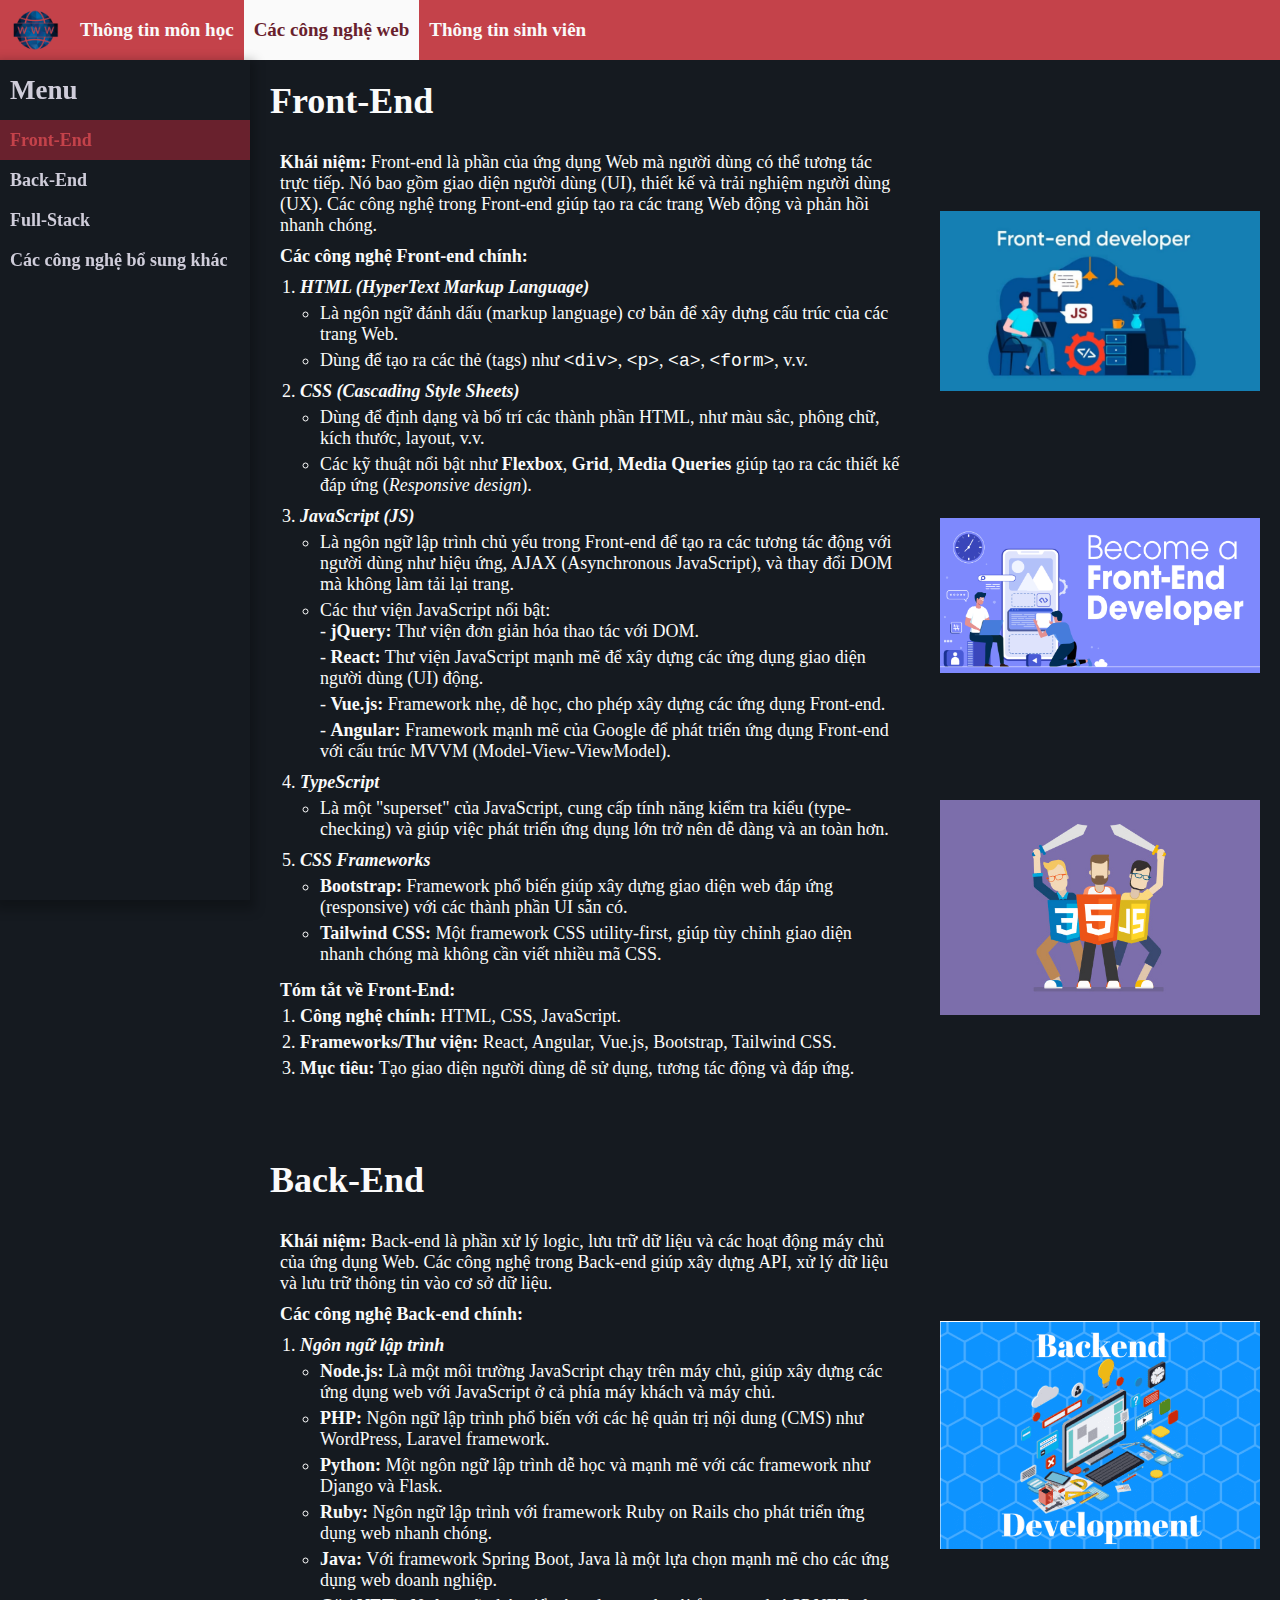
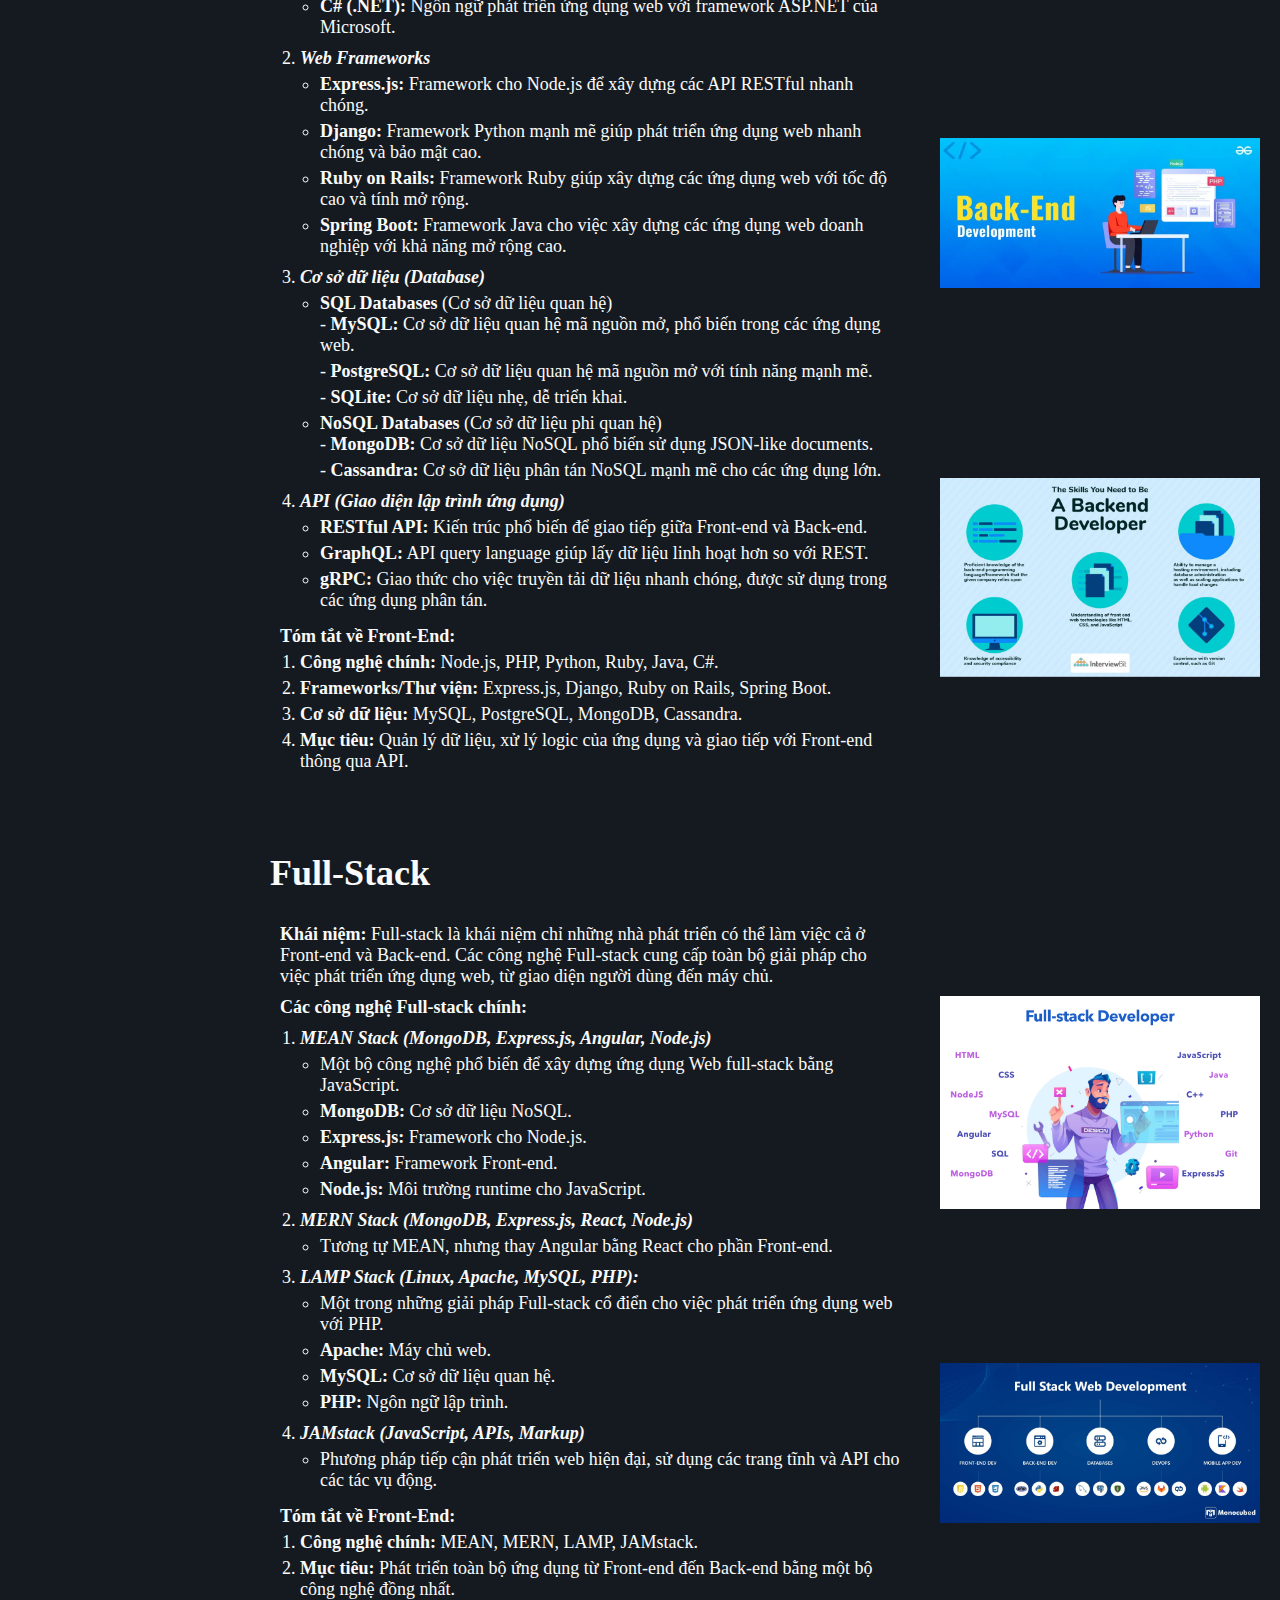
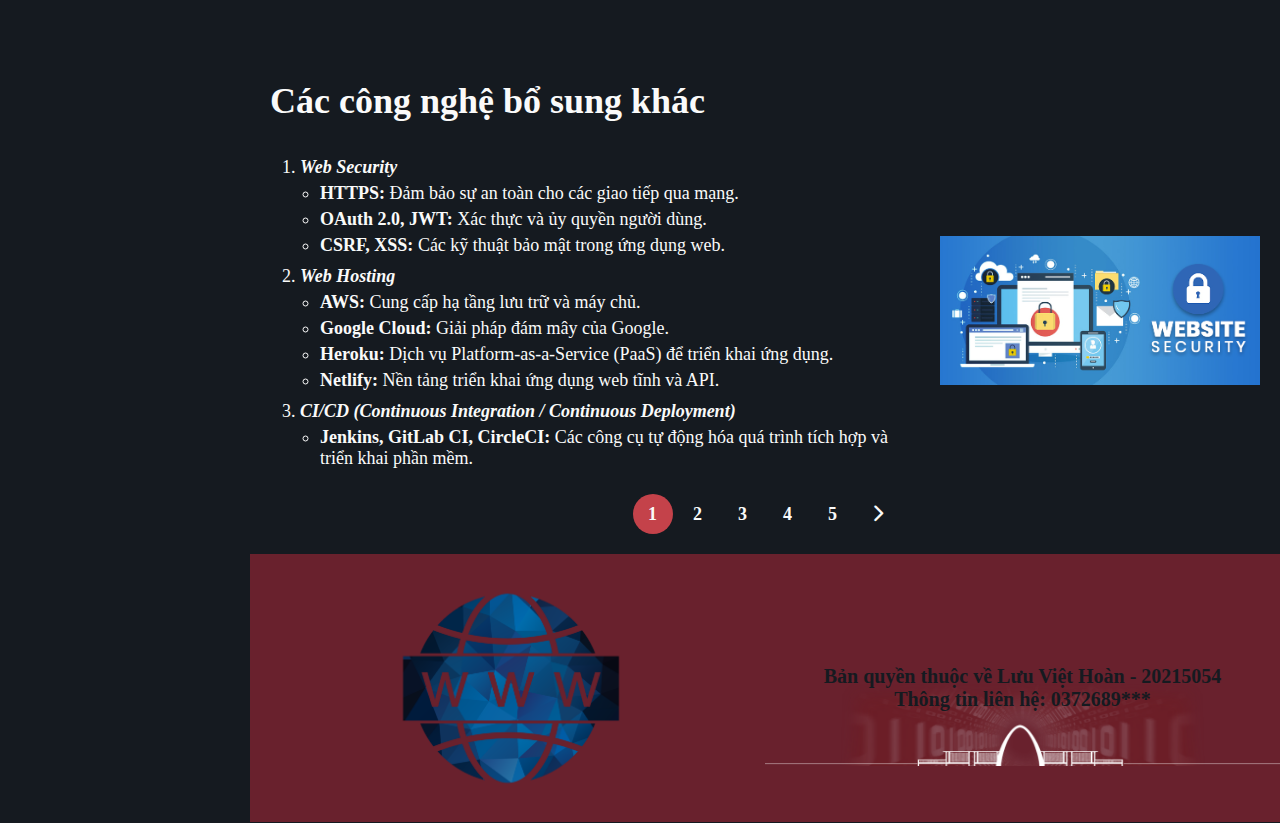
<file: src/web.html>
<!DOCTYPE html>
<html lang="en">
  <head>
    <meta charset="UTF-8" />
    <meta name="viewport" content="width=device-width, initial-scale=1.0" />
    <title>ORA1 - 20215054</title>
    <link rel="stylesheet" href="assets/css/styles.css" />
    <link rel="stylesheet" href="assets/css/web.css" />
    <link
      rel="stylesheet"
      href="https://cdnjs.cloudflare.com/ajax/libs/font-awesome/6.6.0/css/all.min.css"
    />
  </head>
  <body>
    <div class="header">
      <a class="logo-a" href="index.html">
        <img class="logo" src="assets/images/logo.png" />
      </a>

      <div class="header-items">
        <a href="info.html" class="header-item">Thông tin môn học</a>
        <a href="web.html" class="header-item active">Các công nghệ web</a>
        <a href="profile.html" class="header-item">Thông tin sinh viên</a>
      </div>

      <button class="sidebar-btn" onclick="handleSidebarOpen()">
        <i class="fa-solid fa-bars"></i>
      </button>
    </div>

    <div class="overlay"></div>

    <div class="menu">
      <a href="info.html" class="menu-item"><i class="fa-solid fa-book"></i></a>
      <a href="web.html" class="menu-item active"
        ><i class="fa-solid fa-gear"></i
      ></a>
      <a href="profile.html" class="menu-item">
        <i class="fa-solid fa-address-card"></i
      ></a>
    </div>

    <div class="sidebar">
      <div class="sidebar-header">
        <h2>Menu</h2>
        <button class="sidebar-close-btn" onclick="handleSidebarClose()">
          <i class="fa-solid fa-xmark"></i>
        </button>
      </div>

      <div class="sidebar-content">
        <a
          class="sidebar-item"
          href="#article-1"
          onclick="handleSidebarClick(this)"
          >Front-End</a
        >
        <a
          class="sidebar-item"
          href="#article-2"
          onclick="handleSidebarClick(this)"
          >Back-End</a
        >
        <a
          class="sidebar-item"
          href="#article-3"
          onclick="handleSidebarClick(this)"
          >Full-Stack</a
        >
        <a
          class="sidebar-item"
          href="#article-4"
          onclick="handleSidebarClick(this)"
          >Các công nghệ bổ sung khác</a
        >
      </div>
    </div>

    <div class="main">
      <div class="article" id="article-1">
        <h1>Front-End</h1>
        <div class="article-content">
          <div class="article-left">
            <div class="concept">
              <strong>Khái niệm: </strong>
              <span
                >Front-end là phần của ứng dụng Web mà người dùng có thể tương
                tác trực tiếp. Nó bao gồm giao diện người dùng (UI), thiết kế và
                trải nghiệm người dùng (UX). Các công nghệ trong Front-end giúp
                tạo ra các trang Web động và phản hồi nhanh chóng.</span
              >
            </div>

            <div class="tech-info">
              <strong>Các công nghệ Front-end chính:</strong>
              <ol class="techs">
                <li class="tech-item">
                  <span class="tech-name"
                    >HTML (HyperText Markup Language)</span
                  >
                  <ul class="tech-list">
                    <li>
                      Là ngôn ngữ đánh dấu (markup language) cơ bản để xây dựng
                      cấu trúc của các trang Web.
                    </li>
                    <li>
                      Dùng để tạo ra các thẻ (tags) như
                      <code>&lt;div&gt;</code>, <code>&lt;p&gt;</code>,
                      <code>&lt;a&gt;</code>, <code>&lt;form&gt;</code>, v.v.
                    </li>
                  </ul>
                </li>

                <li class="tech-item">
                  <span class="tech-name">CSS (Cascading Style Sheets)</span>
                  <ul class="tech-list">
                    <li>
                      Dùng để định dạng và bố trí các thành phần HTML, như màu
                      sắc, phông chữ, kích thước, layout, v.v.
                    </li>
                    <li>
                      Các kỹ thuật nổi bật như <strong>Flexbox</strong>,
                      <strong>Grid</strong>, <strong>Media Queries</strong> giúp
                      tạo ra các thiết kế đáp ứng (<em>Responsive design</em>).
                    </li>
                  </ul>
                </li>

                <li class="tech-item">
                  <span class="tech-name">JavaScript (JS)</span>
                  <ul class="tech-list">
                    <li>
                      Là ngôn ngữ lập trình chủ yếu trong Front-end để tạo ra
                      các tương tác động với người dùng như hiệu ứng, AJAX
                      (Asynchronous JavaScript), và thay đổi DOM mà không làm
                      tải lại trang.
                    </li>
                    <li>
                      <span>Các thư viện JavaScript nổi bật:</span>
                      <div class="item-list">
                        <span
                          >- <strong>jQuery:</strong> Thư viện đơn giản hóa thao
                          tác với DOM.</span
                        >
                        <span
                          >- <strong>React:</strong> Thư viện JavaScript mạnh mẽ
                          để xây dựng các ứng dụng giao diện người dùng (UI)
                          động.</span
                        >
                        <span
                          >- <strong>Vue.js:</strong> Framework nhẹ, dễ học, cho
                          phép xây dựng các ứng dụng Front-end.</span
                        >
                        <span
                          >- <strong>Angular:</strong> Framework mạnh mẽ của
                          Google để phát triển ứng dụng Front-end với cấu trúc
                          MVVM (Model-View-ViewModel).</span
                        >
                      </div>
                    </li>
                  </ul>
                </li>

                <li class="tech-item">
                  <span class="tech-name">TypeScript</span>
                  <ul class="tech-list">
                    <li>
                      Là một "superset" của JavaScript, cung cấp tính năng kiểm
                      tra kiểu (type-checking) và giúp việc phát triển ứng dụng
                      lớn trở nên dễ dàng và an toàn hơn.
                    </li>
                  </ul>
                </li>

                <li class="tech-item">
                  <span class="tech-name">CSS Frameworks</span>
                  <ul class="tech-list">
                    <li>
                      <strong>Bootstrap:</strong> Framework phổ biến giúp xây
                      dựng giao diện web đáp ứng (responsive) với các thành phần
                      UI sẵn có.
                    </li>
                    <li>
                      <strong>Tailwind CSS:</strong> Một framework CSS
                      utility-first, giúp tùy chỉnh giao diện nhanh chóng mà
                      không cần viết nhiều mã CSS.
                    </li>
                  </ul>
                </li>
              </ol>
            </div>

            <div class="summary">
              <strong>Tóm tắt về Front-End: </strong>
              <ol class="summary-list">
                <li>
                  <strong>Công nghệ chính:</strong> HTML, CSS, JavaScript.
                </li>
                <li>
                  <strong>Frameworks/Thư viện:</strong> React, Angular, Vue.js,
                  Bootstrap, Tailwind CSS.
                </li>
                <li>
                  <strong>Mục tiêu:</strong> Tạo giao diện người dùng dễ sử
                  dụng, tương tác động và đáp ứng.
                </li>
              </ol>
            </div>
          </div>

          <div class="article-right">
            <a href="https://www.topcv.vn/front-end-la-gi" target="_blank">
              <img src="assets/images/Web/fe.jpeg" alt="fe" />
            </a>
            <a
              href="https://topdev.vn/blog/frontend-developer-la-gi/"
              target="_blank"
              class="hide-phone"
            >
              <img src="assets/images/Web/fe-2.png" alt="fe-2" />
            </a>
            <a
              href="https://vtiacademy.edu.vn/frontend-la-gi-top-7-kien-thuc-can-biet-khi-chinh-phuc-front-end.html"
              target="_blank"
              class="hide-phone"
            >
              <img src="assets/images/Web/fe-3.jpg" alt="fe-3" />
            </a>
          </div>
        </div>
      </div>

      <div class="article" id="article-2">
        <h1>Back-End</h1>
        <div class="article-content">
          <div class="article-left">
            <div class="concept">
              <strong>Khái niệm: </strong>
              <span>
                Back-end là phần xử lý logic, lưu trữ dữ liệu và các hoạt động
                máy chủ của ứng dụng Web. Các công nghệ trong Back-end giúp xây
                dựng API, xử lý dữ liệu và lưu trữ thông tin vào cơ sở dữ
                liệu.</span
              >
            </div>

            <div class="tech-info">
              <strong>Các công nghệ Back-end chính:</strong>
              <ol class="techs">
                <li class="tech-item">
                  <span class="tech-name">Ngôn ngữ lập trình</span>
                  <ul class="tech-list">
                    <li>
                      <strong>Node.js:</strong> Là một môi trường JavaScript
                      chạy trên máy chủ, giúp xây dựng các ứng dụng web với
                      JavaScript ở cả phía máy khách và máy chủ.
                    </li>
                    <li>
                      <strong>PHP:</strong> Ngôn ngữ lập trình phổ biến với các
                      hệ quản trị nội dung (CMS) như WordPress, Laravel
                      framework.
                    </li>
                    <li>
                      <strong>Python:</strong> Một ngôn ngữ lập trình dễ học và
                      mạnh mẽ với các framework như Django và Flask.
                    </li>
                    <li>
                      <strong>Ruby:</strong> Ngôn ngữ lập trình với framework
                      Ruby on Rails cho phát triển ứng dụng web nhanh chóng.
                    </li>
                    <li>
                      <strong>Java:</strong> Với framework Spring Boot, Java là
                      một lựa chọn mạnh mẽ cho các ứng dụng web doanh nghiệp.
                    </li>
                    <li>
                      <strong>C# (.NET):</strong> Ngôn ngữ phát triển ứng dụng
                      web với framework ASP.NET của Microsoft.
                    </li>
                  </ul>
                </li>

                <li class="tech-item">
                  <span class="tech-name">Web Frameworks</span>
                  <ul class="tech-list">
                    <li>
                      <strong>Express.js:</strong> Framework cho Node.js để xây
                      dựng các API RESTful nhanh chóng.
                    </li>
                    <li>
                      <strong>Django:</strong> Framework Python mạnh mẽ giúp
                      phát triển ứng dụng web nhanh chóng và bảo mật cao.
                    </li>
                    <li>
                      <strong>Ruby on Rails:</strong> Framework Ruby giúp xây
                      dựng các ứng dụng web với tốc độ cao và tính mở rộng.
                    </li>
                    <li>
                      <strong>Spring Boot:</strong> Framework Java cho việc xây
                      dựng các ứng dụng web doanh nghiệp với khả năng mở rộng
                      cao.
                    </li>
                  </ul>
                </li>

                <li class="tech-item">
                  <span class="tech-name">Cơ sở dữ liệu (Database)</span>
                  <ul class="tech-list">
                    <li>
                      <span
                        ><strong>SQL Databases</strong> (Cơ sở dữ liệu quan
                        hệ)</span
                      >
                      <div class="item-list">
                        <span
                          >- <strong>MySQL:</strong> Cơ sở dữ liệu quan hệ mã
                          nguồn mở, phổ biến trong các ứng dụng web.</span
                        >
                        <span
                          >- <strong>PostgreSQL:</strong> Cơ sở dữ liệu quan hệ
                          mã nguồn mở với tính năng mạnh mẽ.</span
                        >
                        <span
                          >- <strong>SQLite:</strong> Cơ sở dữ liệu nhẹ, dễ
                          triển khai.
                        </span>
                      </div>
                    </li>
                    <li>
                      <span
                        ><strong>NoSQL Databases</strong> (Cơ sở dữ liệu phi
                        quan hệ)</span
                      >
                      <div class="item-list">
                        <span
                          >- <strong>MongoDB:</strong> Cơ sở dữ liệu NoSQL phổ
                          biến sử dụng JSON-like documents.</span
                        >
                        <span
                          >- <strong>Cassandra:</strong> Cơ sở dữ liệu phân tán
                          NoSQL mạnh mẽ cho các ứng dụng lớn.</span
                        >
                      </div>
                    </li>
                  </ul>
                </li>

                <li class="tech-item">
                  <span class="tech-name"
                    >API (Giao diện lập trình ứng dụng)</span
                  >
                  <ul class="tech-list">
                    <li>
                      <strong>RESTful API:</strong> Kiến trúc phổ biến để giao
                      tiếp giữa Front-end và Back-end.
                    </li>
                    <li>
                      <strong>GraphQL:</strong> API query language giúp lấy dữ
                      liệu linh hoạt hơn so với REST.
                    </li>
                    <li>
                      <strong>gRPC:</strong> Giao thức cho việc truyền tải dữ
                      liệu nhanh chóng, được sử dụng trong các ứng dụng phân
                      tán.
                    </li>
                  </ul>
                </li>
              </ol>
            </div>

            <div class="summary">
              <strong>Tóm tắt về Front-End: </strong>
              <ol class="summary-list">
                <li>
                  <strong>Công nghệ chính:</strong> Node.js, PHP, Python, Ruby,
                  Java, C#.
                </li>
                <li>
                  <strong>Frameworks/Thư viện:</strong> Express.js, Django, Ruby
                  on Rails, Spring Boot.
                </li>
                <li>
                  <strong>Cơ sở dữ liệu:</strong> MySQL, PostgreSQL, MongoDB,
                  Cassandra.
                </li>
                <li>
                  <strong>Mục tiêu:</strong> Quản lý dữ liệu, xử lý logic của
                  ứng dụng và giao tiếp với Front-end thông qua API.
                </li>
              </ol>
            </div>
          </div>

          <div class="article-right">
            <a
              href="https://topdev.vn/blog/backend-developer-la-gi-lo-trinh-tro-thanh-backend-developer/"
              target="_blank"
              class="hide-phone"
            >
              <img src="assets/images/Web/be.png" alt="be" />
            </a>
            <a href="https://itviec.com/blog/backend-la-gi/" target="_blank">
              <img src="assets/images/Web/be-2.webp" alt="be-2" />
            </a>
            <a
              href="https://caodang.fpt.edu.vn/tin-tuc-poly/hai-phong/bi-kip-tro-thanh-back-end-developer-chuyen-nghiep.html"
              target="_blank"
              class="hide-phone"
            >
              <img src="assets/images/Web/be-3.jpg" alt="be-3" />
            </a>
          </div>
        </div>
      </div>

      <div class="article" id="article-3">
        <h1>Full-Stack</h1>
        <div class="article-content">
          <div class="article-left">
            <div class="concept">
              <strong>Khái niệm: </strong>
              <span
                >Full-stack là khái niệm chỉ những nhà phát triển có thể làm
                việc cả ở Front-end và Back-end. Các công nghệ Full-stack cung
                cấp toàn bộ giải pháp cho việc phát triển ứng dụng web, từ giao
                diện người dùng đến máy chủ.</span
              >
            </div>

            <div class="tech-info">
              <strong>Các công nghệ Full-stack chính:</strong>
              <ol class="techs">
                <li class="tech-item">
                  <span class="tech-name"
                    >MEAN Stack (MongoDB, Express.js, Angular, Node.js)</span
                  >
                  <ul class="tech-list">
                    <li>
                      Một bộ công nghệ phổ biến để xây dựng ứng dụng Web
                      full-stack bằng JavaScript.
                    </li>
                    <li><strong>MongoDB:</strong> Cơ sở dữ liệu NoSQL.</li>
                    <li><strong>Express.js:</strong> Framework cho Node.js.</li>
                    <li><strong>Angular:</strong> Framework Front-end.</li>
                    <li>
                      <strong>Node.js:</strong> Môi trường runtime cho
                      JavaScript.
                    </li>
                  </ul>
                </li>

                <li class="tech-item">
                  <span class="tech-name"
                    >MERN Stack (MongoDB, Express.js, React, Node.js)</span
                  >
                  <ul class="tech-list">
                    <li>
                      Tương tự MEAN, nhưng thay Angular bằng React cho phần
                      Front-end.
                    </li>
                  </ul>
                </li>

                <li class="tech-item">
                  <span class="tech-name"
                    >LAMP Stack (Linux, Apache, MySQL, PHP):</span
                  >
                  <ul class="tech-list">
                    <li>
                      Một trong những giải pháp Full-stack cổ điển cho việc phát
                      triển ứng dụng web với PHP.
                    </li>
                    <li><strong>Apache:</strong> Máy chủ web.</li>
                    <li><strong>MySQL:</strong> Cơ sở dữ liệu quan hệ.</li>
                    <li><strong>PHP:</strong> Ngôn ngữ lập trình.</li>
                  </ul>
                </li>

                <li class="tech-item">
                  <span class="tech-name"
                    >JAMstack (JavaScript, APIs, Markup)</span
                  >
                  <ul class="tech-list">
                    <li>
                      Phương pháp tiếp cận phát triển web hiện đại, sử dụng các
                      trang tĩnh và API cho các tác vụ động.
                    </li>
                  </ul>
                </li>
              </ol>
            </div>

            <div class="summary">
              <strong>Tóm tắt về Front-End: </strong>
              <ol class="summary-list">
                <li>
                  <strong>Công nghệ chính:</strong> MEAN, MERN, LAMP, JAMstack.
                </li>
                <li>
                  <strong>Mục tiêu:</strong> Phát triển toàn bộ ứng dụng từ
                  Front-end đến Back-end bằng một bộ công nghệ đồng nhất.
                </li>
              </ol>
            </div>
          </div>

          <div class="article-right">
            <a
              href="https://lotusacademy.edu.vn/blog/fullstack-developer-la-gi-hoc-fullstack-can-nhung-gi-270"
              target="_blank"
            >
              <img src="assets/images/Web/fs.jpg" alt="fs" />
            </a>
            <a
              href="https://topdev.vn/blog/full-stack-developer-la-gi/"
              target="_blank"
              class="hide-phone"
            >
              <img src="assets/images/Web/fs-2.jpg" alt="fs" />
            </a>
          </div>
        </div>
      </div>

      <div class="article" id="article-4">
        <h1>Các công nghệ bổ sung khác</h1>
        <div class="article-content">
          <div class="article-left">
            <div class="tech-info">
              <ol class="techs">
                <li class="tech-item">
                  <span class="tech-name">Web Security</span>
                  <ul class="tech-list">
                    <li>
                      <strong>HTTPS:</strong> Đảm bảo sự an toàn cho các giao
                      tiếp qua mạng.
                    </li>
                    <li>
                      <strong>OAuth 2.0, JWT:</strong> Xác thực và ủy quyền
                      người dùng.
                    </li>
                    <li>
                      <strong>CSRF, XSS:</strong> Các kỹ thuật bảo mật trong ứng
                      dụng web.
                    </li>
                  </ul>
                </li>

                <li class="tech-item">
                  <span class="tech-name">Web Hosting</span>
                  <ul class="tech-list">
                    <li>
                      <strong>AWS:</strong> Cung cấp hạ tầng lưu trữ và máy chủ.
                    </li>
                    <li>
                      <strong>Google Cloud:</strong> Giải pháp đám mây của
                      Google.
                    </li>
                    <li>
                      <strong>Heroku:</strong> Dịch vụ Platform-as-a-Service
                      (PaaS) để triển khai ứng dụng.
                    </li>
                    <li>
                      <strong>Netlify:</strong> Nền tảng triển khai ứng dụng web
                      tĩnh và API.
                    </li>
                  </ul>
                </li>

                <li class="tech-item">
                  <span class="tech-name"
                    >CI/CD (Continuous Integration / Continuous
                    Deployment)</span
                  >
                  <ul class="tech-list">
                    <li>
                      <strong>Jenkins, GitLab CI, CircleCI:</strong> Các công cụ
                      tự động hóa quá trình tích hợp và triển khai phần mềm.
                    </li>
                  </ul>
                </li>
              </ol>
            </div>
          </div>

          <div class="article-right">
            <a
              href="https://viblo.asia/p/gioi-thieu-ve-web-security-XL6lARmr5ek"
              target="_blank"
            >
              <img src="assets/images/Web/ws.jpg" alt="ws" />
            </a>
          </div>
        </div>
      </div>

      <div class="pagination">
        <div class="pagination-item active">1</div>
        <div class="pagination-item">2</div>
        <div class="pagination-item">3</div>
        <div class="pagination-item">4</div>
        <div class="pagination-item">5</div>
        <div class="pagination-item next-btn">
          <i class="fa-solid fa-chevron-right"></i>
        </div>
      </div>
    </div>

    <div class="footer">
      <div class="footer-left">
        <img src="assets/images/logo.png" alt="logo" />
      </div>
      <div class="footer-right">
        <span>Bản quyền thuộc về Lưu Việt Hoàn - 20215054</span>
        <span>Thông tin liên hệ: 0372689***</span>
      </div>
    </div>

    <script src="assets/js/index.js"></script>
  </body>
</html>
</file>
<file: src/assets/css/styles.css>
* {
  box-sizing: border-box;
  padding: 0;
  margin: 0;
}

:root {
  --header-height: 60px;
  --sidebar-width: 250px;
  --primary: #c4424a;
  --secondary: #69212d;
  --text-primary: #fafafa;
  --text-secondary: #cfcdda;
  --background: #151a20;
  --hover-primary: rgba(255, 255, 255, 0.25);
  --hover-secondary: rgba(0, 0, 0, 0.25);
  --font-size: 18px;
}

body {
  /* height: 100vh; */
  font-size: var(--font-size);
  color: var(--text-primary);
  overflow-x: hidden;
  overflow-y: overlay;
  background-color: var(--background);
}

@keyframes snowFall {
  0% {
    opacity: 0;
    transform: translateX(0) translateY(0);
  }
  10% {
    opacity: 1;
  }
  90% {
    opacity: 1;
  }
  100% {
    opacity: 0;
    transform: translateX(-150px) translateY(200vh);
  }
}

.snow-man {
  --snowman-left: 0;

  position: fixed;
  bottom: 20px;
  left: 0px;
  width: 200px;
  z-index: 50;
  animation: snowMan 2.5s ease-in-out infinite;

  img {
    width: 100%;
  }
}

.snow-man.hide {
  animation: snowManHide 2.5s ease-in forwards;
}

@keyframes snowMan {
  0% {
    left: 20px;
  }
  50% {
    left: 60px;
  }
  100% {
    left: 20px;
  }
}

@keyframes snowManHide {
  0% {
    left: var(--snowman-left);
  }
  50% {
    left: 80px;
    opacity: 1;
  }
  99% {
    left: -200px;
    opacity: 0.5;
  }
  100% {
    left: -200px;
    opacity: 0.5;
    display: none;
  }
}

/* header */
.header {
  position: fixed;
  width: 100%;
  height: var(--header-height);
  display: flex;
  padding: 0 10px;
  background-color: var(--primary);
  color: var(--text-primary);
  z-index: 10;
}

.logo-a {
  display: flex;
  align-items: center;
  padding-right: 10px;
}

.logo {
  height: calc(var(--header-height) - 10px);
  object-fit: contain;
}

.header-items {
  height: 100%;
  display: flex;
}

.header-item {
  height: 100%;
  display: flex;
  align-items: center;
  padding: 0 10px;
  cursor: pointer;
  text-decoration: none;
  color: var(--text-primary);
  text-align: center;
  font-weight: bold;
  font-size: calc(var(--font-size) + 1px);
}

.header-item:hover {
  background-color: var(--hover-primary);
  color: var(--secondary);
}

.header-item.active {
  background-color: var(--text-primary);
  color: var(--secondary);
  font-weight: 600;
  pointer-events: none;
}

.sidebar-btn {
  position: absolute;
  top: 0;
  right: 0;
  width: var(--header-height);
  height: var(--header-height);
  border: none;
  cursor: pointer;
  font-size: 22px;
  color: var(--text-primary);
  background-color: transparent;
  display: none;
}

.sidebar-btn:hover {
  background-color: var(--hover-primary);
  color: var(--secondary);
}

.overlay {
  position: fixed;
  top: 0;
  left: 0;
  right: 0;
  bottom: 0;
  background-color: rgba(0, 0, 0, 0.5);
  z-index: 12;
  display: none;
}

/* Menu */
.menu {
  position: fixed;
  bottom: 0;
  left: 0;
  right: 0;
  height: var(--header-height);
  display: none;
  background-color: var(--secondary);
  box-shadow: 0 0 3px var(--text-secondary);
}

.menu-item {
  flex: 1;
  height: 100%;
  display: flex;
  align-items: center;
  justify-content: center;
  font-size: calc(var(--font-size) + 4px);
  border-right: 2px solid var(--text-secondary);
  color: var(--text-primary);
  text-decoration: none;
}

.menu-item:last-child {
  border: none;
}

.menu-item.active {
  background-color: var(--primary);
}

/* sidebar */
.sidebar {
  position: fixed;
  top: var(--header-height);
  width: var(--sidebar-width);
  height: calc(100vh - var(--header-height));
  display: flex;
  flex-direction: column;
  background-color: var(--background);
  color: var(--text-secondary);
  box-shadow: 0 5px 10px 5px var(--hover-secondary);
  z-index: 20;
}

.sidebar.active {
  display: flex;
  animation: leftTransition 0.5s;

  .overlay {
    display: block;
  }
}

@keyframes leftTransition {
  0% {
    left: -300px;
    opacity: 0;
  }

  100% {
    left: 0;
    opacity: 1;
  }
}

.sidebar-header {
  height: var(--header-height);
  display: flex;
  align-items: center;
  justify-content: space-between;
  padding: 0 10px;
}

.sidebar-close-btn {
  width: calc(var(--header-height) - 10px);
  height: calc(var(--header-height) - 10px);
  align-items: center;
  justify-content: center;
  border: none;
  color: var(--text-primary);
  background-color: transparent;
  border-radius: 50%;
  font-size: 22px;
  cursor: pointer;
  display: none;
}

.sidebar-close-btn:hover {
  background-color: var(--hover-secondary);
  color: var(--secondary);
}

.sidebar-content {
  display: flex;
  flex-direction: column;
}

.sidebar-item {
  height: 40px;
  padding-left: 10px;
  display: flex;
  align-items: center;
  cursor: pointer;
  text-decoration: none;
  color: var(--text-secondary);
  font-weight: 600;
}

.sidebar-item:hover {
  background-color: var(--hover-secondary);
  color: var(--primary);
}

.sidebar-item.active {
  background-color: var(--secondary);
  color: var(--primary);
}

.main {
  width: 100%;
  display: flex;
  flex-direction: column;
  /* gap: 1px; */
  padding-left: var(--sidebar-width);
}

/* Article */
.article {
  display: flex;
  flex-direction: column;
  gap: 30px;
  padding: 0 20px;
  padding-top: calc(var(--header-height) + 20px);
}

.article-content {
  width: 100%;
  padding-left: 10px;
  display: flex;
  gap: 20px;

  ol {
    padding-left: 10px;
  }

  li {
    margin-top: 5px;
  }
}

.article-content p {
  line-height: 1.5;
}

.article-left {
  width: calc(100% / 3 * 2);
  display: flex;
  flex-direction: column;
  gap: 10px;
  padding-right: 20px;
}

.article-right {
  width: calc(100% / 3);
  height: auto;
  display: flex;
  flex-direction: column;
  justify-content: space-around;
  align-items: center;
  gap: 5px;
}

.article-right a {
  width: 100%;
}

.article-right a img {
  width: 100%;
}

.content-list {
  margin-left: 20px;
}

.content-list > li {
  padding-bottom: 30px;
  font-weight: bolder;
  font-size: calc(var(--font-size) + 4px);
}

.content-list > li:last-child {
  padding-bottom: 0;
}

.content-list > li > span:first-child {
  font-size: calc(var(--font-size) + 4px);
}

.content-list > li .article-content {
  margin-top: 15px;
  font-weight: normal;
  font-size: var(--font-size);
}

/* .content-item-list {
} */

.content-sub-list {
  display: flex;
  flex-direction: column;
  gap: 5px;
}
/* pagination */
.pagination {
  width: 100%;
  height: var(--header-height);
  display: flex;
  align-items: center;
  justify-content: center;
  gap: 5px;
  margin: 10px 0;
}

.pagination-item {
  width: 40px;
  height: 40px;
  display: flex;
  align-items: center;
  justify-content: center;
  cursor: pointer;
  border-radius: 50%;
  font-weight: 600;
}

.pagination-item:hover {
  background-color: var(--hover-primary);
}

.pagination-item.active {
  background-color: var(--primary);
  color: var(--text-primary);
  pointer-events: none;
}

/* footer */
.footer {
  display: flex;
  margin-left: var(--sidebar-width);
  background-color: var(--secondary);
}

.footer-left,
.footer-right {
  flex: 1;
  display: flex;
  flex-direction: column;
  align-items: center;
  justify-content: center;
  padding: 10px;
}

.footer-right {
  min-height: 200px;
  background-image: url(../images/footer.png);
  background-repeat: no-repeat;
  background-size: contain;
  background-position: center;
  background-position-y: 70%;
  text-align: center;
}

.footer-left img {
  width: 50%;
}

.footer-right span {
  font-size: 20px;
  color: var(--background);
  font-weight: bolder;
}
/* Responsive */

/* tablet */
@media (max-width: 992px) {
  .header {
    padding-right: var(--header-height);
  }

  .sidebar-btn {
    display: block;
  }

  .sidebar {
    display: none;
  }

  .sidebar-close-btn {
    display: flex;
  }

  .main {
    padding-left: 0;
  }

  .footer {
    margin-left: 0;
  }
}

/* phone */
@media (max-width: 600px) {
  :root {
    --font-size: 16px;
    --header-height: 50px;
  }

  .snow-man {
    bottom: var(--header-height);
    width: min(150px, 30vw);
  }

  .header-items {
    display: none;
  }

  .menu {
    display: flex;
  }

  .article,
  .article-list {
    gap: 15px;
  }

  .article-content {
    flex-direction: column;
  }

  .article-left {
    width: 100%;
  }

  .article-right {
    width: 100%;
  }

  .footer {
    flex-direction: column;
    text-align: center;
    padding-bottom: var(--header-height);
  }

  .hide-phone {
    display: none !important;
  }
}

@media (min-width: 600px) and (max-width: 992px) {
  .hide-tablet {
    display: none !important;
  }
}

/* Chung cho tablet và phone */
@media (min-width: 992px) {
  .overlay {
    display: none !important;
  }
}
</file>
<file: src/assets/css/index.css>
@media (max-width: 600px) {
  .article-content {
    flex-direction: column-reverse;
  }
}
</file>
<file: src/assets/css/info.css>
#article-1 {
  .course-name {
    font-size: 20px;
    font-weight: bold;
  }

  .course-info {
    display: flex;
    flex-direction: column;
    gap: 10px;
    padding-left: 20px;
  }
}

#article-2 {
  .goal-en {
    font-style: italic;
  }

  .goal-en span:last-child {
    font-weight: bold;
  }
}

#article-3 {
  .course-content-en {
    font-style: italic;
  }

  .course-content-en span:last-child {
    font-weight: bold;
  }
}

@media (max-width: 600px) {
  #article-1 .article-content {
    flex-direction: column-reverse;
  }
}
</file>
<file: src/assets/css/profile.css>
.content-list > li {
  font-size: var(--font-size);
}

#article-1 {
  .article-left {
    flex-direction: row;
  }

  .article-right a {
    width: 80%;
    border-radius: 50%;
    overflow: hidden;
    aspect-ratio: 1 / 1;
  }

  .article-content-left,
  .article-content-right {
    width: 50%;
    word-wrap: break-word;
  }
}

#article-2 {
  .robe-tommy {
    display: flex;
    gap: 5px;

    a img {
      aspect-ratio: 8 / 5;
    }
  }
}

#article-3 {
  .step {
    display: grid;
    column-gap: 30px;
    row-gap: 15px;
    align-items: center;
    justify-items: center;
    grid-template-columns: repeat(2, 1fr);
  }

  .step a {
    width: 90%;
  }

  .step-3 {
    grid-template-columns: repeat(3, 1fr);
  }
}

#article-4 {
  .content-sub-list {
    gap: 30px;
  }

  .prj {
    display: flex;
    flex-direction: column;
    gap: 5px;
  }

  .prj-header {
    display: flex;
    align-items: center;
    justify-content: space-between;
    gap: 10px;
    padding-bottom: 10px;
  }

  .prj-name {
    font-size: calc(var(--font-size) + 2px);
    font-weight: bold;
    text-transform: uppercase;
  }

  .prj-time {
    font-weight: bold;
    min-width: max-content;
  }

  .prj-body {
    display: flex;
    flex-direction: column;
    gap: 5px;
    padding: 0 5px;

    a {
      color: var(--secondary);
    }
  }

  .prj-des ol {
    margin-left: 5px;
  }

  .prj-des ol ul {
    margin-left: 20px;
  }
}

/* #article-4 .article-right {
  display: flex;
  flex-direction: column;
  gap: 30px;
} */

@media (min-width: 600px) and (max-width: 992px) {
  #article-2 .robe-tommy {
    flex-direction: column;
  }

  #article-3 .step {
    grid-template-columns: repeat(1, 1fr);
    row-gap: 15px;
    column-gap: 0px;

    a {
      width: 50%;
    }
  }

  #article-3 .step-3 {
    grid-template-columns: repeat(2, 1fr);
    a {
      width: 60%;
    }
  }
}

@media (max-width: 600px) {
  #article-1 .article-content {
    flex-direction: column-reverse;
  }

  #article-1 .article-right a {
    width: 50%;
  }

  #article-1 .article-left {
    flex-direction: column;
    gap: 0;
  }

  #article-1 .article-content-left,
  #article-1 .article-content-right {
    width: 100%;
  }

  #article-4 .prj-header {
    flex-direction: column;
    align-items: flex-start;
  }
}
</file>
<file: src/assets/css/web.css>
.tech-info {
  display: flex;
  flex-direction: column;
  gap: 5px;
}

.tech-item {
  padding-bottom: 5px;
}

.techs,
.summary-list {
  margin-left: 10px;
}

.tech-name {
  font-weight: bolder;
  font-style: italic;
}

.tech-list {
  margin-left: 20px;
}

.item-list {
  display: flex;
  flex-direction: column;
  gap: 5px;
}
</file>
